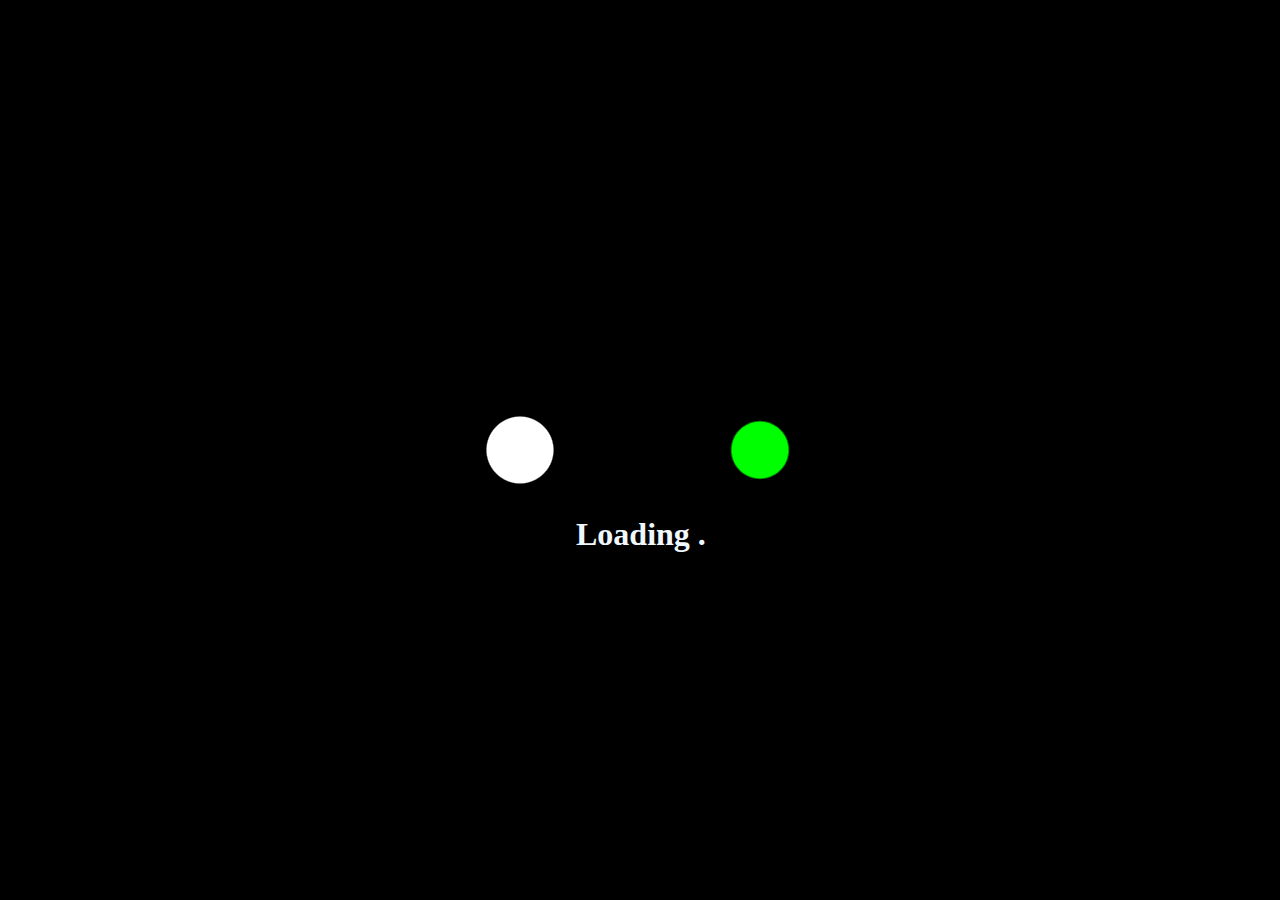
<file: portofolio-website-master/index.html>
<!DOCTYPE HTML>
<html>
    <!--Author: muhammmad alfianor
        Github: github.com/krishna-adk
        Facebook: facebook.com/forkhaki
    -->
    <head>
        <title>Welcome To muhammad alfianor Site</title>
        <meta name="viewport" content="width=device-width, initial-scale=1">
        <link rel="shortcut icon" href="images/Iconslogo/rsz_logo_1-150x150.png" />
        
        <style>
            html,body{
                background:#000;
                margin:0;
            }
            .centered{
                width:400px;
                height:400px;
                position:absolute;
                top:50%;
                left:50%;
                transform:translate(-50%,-50%);
                background:#000;
                filter: blur(10px) contrast(20);
            }
            .circle-1,.circle-2{
                width:70px;
                height:70px;
                position:absolute;
                background:#fff;
                border-radius:50%;
                top:50%;left:50%;
                transform:translate(-50%,-50%);
            }
            
            /*
            The below code will animate the circle balls using css animation
            */
            .circle-1{
                left:20%;
                animation:osc-l 1.5s ease-in infinite;
                background-color: #fff;
            }
            .circle-2{
                left:80%;
                animation:osc-r 1.5s ease-in infinite;
                background: #2b2;
            }
            @keyframes osc-l{
                0%{left:20%;}
                50%{left:50%;}
                100%{left:20%;}
            }
            @keyframes osc-r{
                0%{left:80%;}
                50%{left:50%;}
                100%{left:80%;}
            }
            
            .text h1{
                color: aliceblue;
                top: 55%;
                position: absolute;
                left: 45%;
                font-weight: bold;
            }
            .text h1:after{
                content: ".";
                position: absolute;
                animation: caret infinite;
                animation-duration: 1.5s;
                animation-timing-function: steps(20, end);
            }
            
            
            @keyframes caret {
                0%, 100% {
                  opacity: 0;
                }
                50% {
                  opacity: 1;
                }
              }
            
            
        </style>
    </head>
    <body>
        <div class = "centered">
            <div class = "circle-1"></div>
            <div class = "circle-2"></div>
        </div>
        <div class="text"><h1>Loading&nbsp;</h1></div>
        <script>
            //The below script changes the page to home after 2.3s using timeout function.
            setTimeout(function(){
               window.location.href="home.html"; 
            },2300);
        </script>
    </body>
</html>
</file>
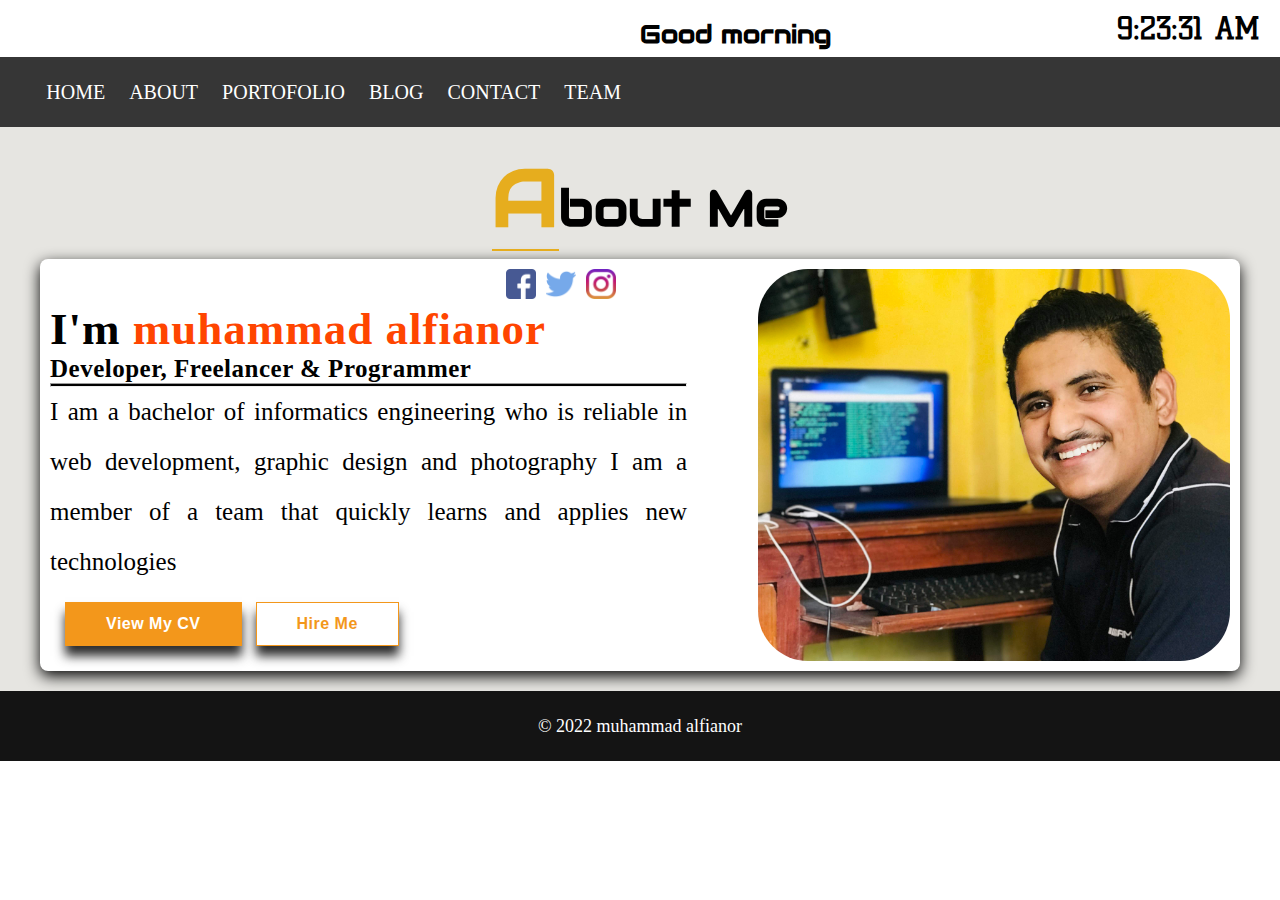
<file: portofolio-website-master/about.html>
<!DOCTYPE html>
<html>
  <head>
    <title>alfianor - Tech Lover, App and Application Developer</title>
    <meta charset="utf-8" />
    <meta lang="en" />
    <meta name="author" content="muhammad alfianor" />
    <meta name="viewport" content="width=device-width, initial-scale=1" />
    <link rel="shortcut icon" href="images/Iconslogo/rsz_logo_1-150x150.png" />
    <!--The below code is for importing google web fonts in html-->
    <link
      href="https://fonts.googleapis.com/css?family=Audiowide|Baloo+Tamma|Kelly+Slab|Neucha|Righteous&display=swap"
      rel="stylesheet"
    />
    <link href="css/style.css" type="text/css" rel="stylesheet" />
    <link rel="stylesheet" href="css/workslider.css" type="text/css" />
    <script src="js/formValidate.js" type="text/javascript"></script>
    <script src="js/main.js" type="text/javascript"></script>
  </head>
  <style>
    /*Internal CSS*/
    #time {
      float: right;
      font-size: 30px;
      margin: 10px;
      font-family: "kelly slab";
      margin-right: 20px;
      font-weight: bold;
    }
    @media only screen and (max-width: 800px) {
      #greet {
        visibility: hidden;
      }
      #time {
        margin: auto;
        font-family: "kelly slab";
      }
    }
    #greet {
      font-size: 25px;
      font-family: audiowide;
      position: absolute;
      left: 50%;
      top: 2%;
      font-weight: bold;
    }
  </style>
  <body>
 <!--Header Section-->
    <div class="header">
      <!--Inline css in below line-->
      <span
        style="font-size: 40px; cursor: pointer; margin-left: 10px"
        onclick="openNav()"
        id="open"
        >&#9776;>
      </span>
      <span class="greeting" id="greet"></span>
      <span id="time"></span>
    </div>

    <!--Navigation Section-->
    <div id="myNav" class="navbar">
      <a
        href="javascript:void(0)"
        class="closebtn"
        onclick="closeNav()"
        id="close"
        >&times;</a
      >
      <div class="navbar-content">
          <a href="home.html">Home</a>             
            <a href="about.html">About</a>
            <a href="resume.html">Portofolio</a>
            <a href="blog.html">Blog</a>
            <a href="contact.html">Contact</a>
            <a href="team.html">Team</a>
      </div>
    </div>

    <!--Banner Section-->
    
    <!--About Section-->
    <div class="about-area" id="about">
      <div class="text-part-abt">
        <h1 style="text-align: center; padding-bottom: 10px">
          <span
            style="
              font-size: 80px;
              text-decoration: none;
              border-bottom: 2px solid rgb(230, 173, 30);
              color: rgb(230, 173, 30);
            "
            >A</span
          >bout Me
        </h1>
        <div class="about">
          <div class="abt-content">
            <div class="rem-part">
              <div class="social-media">
                <div class="icons">
                  <a
                    href="https://www.facebook.com/forkhaki"
                    target="
                            "
                    ><img src="images/Iconslogo/facebook.png"
                  /></a>
                  <a href="https://twitter.com/forkhakitech" target="_blank"
                    ><img src="images/Iconslogo/twitter.png"
                  /></a>
                  <a
                    href="https://www.instagram.com/krrishna_adhikaree/"
                    target="_blank"
                    ><img src="images/Iconslogo/instagram.png"
                  /></a>
                </div>
              </div>
              <div class="left-part">
                <span class="h2"
                  >I'm
                  <span style="color: orangered">muhammad alfianor</span></span
                ><br />
                <span class="h3">Developer, Freelancer & Programmer</span>
                <hr />
                <p style="font-size: 25px">
                 I am a bachelor of informatics engineering who is reliable in web development, graphic design and photography I am a member of a team that quickly learns and applies new technologies
                </p>
              </div>
              <div class="abt-btn">
                <button
                  type="button"
                  onclick="window.location.href='resume.html';"
                  class="button1"
                >
                  View My CV
                </button>
                <button
                  type="button"
                  onclick="window.location.href='#contact';"
                  class="button2"
                >
                  Hire Me
                </button>
              </div>
            </div>
            <div class="img-part">
              <div class="img"></div>
            </div>
          </div>
        </div>
      </div>
    </div>
    <!--This is for playing alert sound-->
    <audio id="alert" src="sound/alerts.mp3" preload="auto"></audio>
    <audio id="success" src="sound/success.mp3" preload="auto"></audio>

    <div class="cta hide" id="goup">
      <a href="#home"><img src="images/Iconslogo/arrup.png" /></a>
    </div>

    <!--Copyright Information-->
    <div class="copyright">
      <p>
        &copy; 2022
        <a href="https://adhikarikrishna1.com.np">muhammad alfianor</a>
      </p>
    </div>
    <script>
      //handles goup button
      myID = document.getElementById("goup");

      var myScrollFunc = function () {
        var y = window.scrollY;
        if (y >= 800) {
          myID.className = "cta show";
        } else {
          myID.className = "cta hide";
        }
      };
      window.addEventListener("scroll", myScrollFunc);

      //The below line dynamically change the name in banner area.
      document.getElementById("iden-name").innerHTML = "muhammad alfianor";

      /*
                The below code is used to slide/change image infinitely using for loop.
                A single image will be available only for 2.5s and after that it automatically changes another image
            */
      var slideIndex = 0;
      showSlides();
      function showSlides() {
        var i;
        var slides = document.getElementsByClassName("imgrel");
        var dots = document.getElementsByClassName("dot");
        for (i = 0; i < slides.length; i++) {
          slides[i].style.display = "none";
        }
        slideIndex++;
        if (slideIndex > slides.length) {
          slideIndex = 1;
        }
        for (i = 0; i < dots.length; i++) {
          dots[i].className = dots[i].className.replace(" active", "");
        }
        slides[slideIndex - 1].style.display = "block";
        dots[slideIndex - 1].className += " active";
        setTimeout(showSlides, 2500);
      }

      //The below is used to make navigation bar sticky
      //when we scroll up the navigation bar will stick on top of page
      window.onscroll = function () {
        stickFunction();
      };
      var navbar = document.getElementById("myNav");
      var sticky = navbar.offsetTop;

      function stickFunction() {
        if (window.pageYOffset >= sticky) {
          navbar.classList.add("sticky");
        } else {
          navbar.classList.remove("sticky");
        }
      }
    </script>
  </body>
</html>


</body>
</html>
</file>
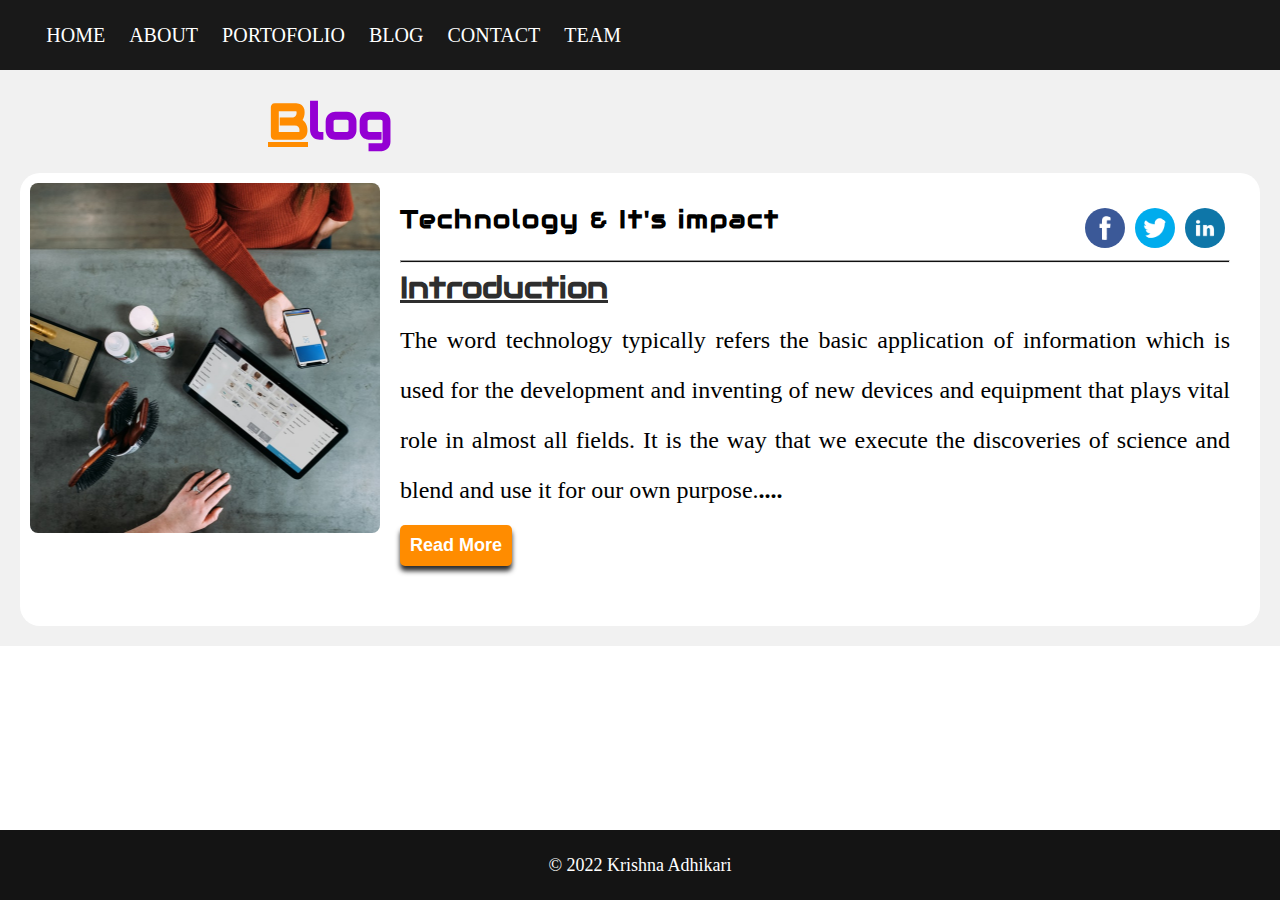
<file: portofolio-website-master/blog.html>
<!DOCTYPE html>
<html>
    <head>
      <meta charset="utf-8">
      <meta lang="en">
       <meta name="viewport" content="width=device-width, initial-scale=1">
       <link rel="shortcut icon" href="images/Iconslogo/rsz_logo_1-150x150.png" />
        <link href="css/blog.css" type="text/css" rel="stylesheet">
        <link href="css/style.css" rel="stylesheet" type="text/css">
        <link href="https://fonts.googleapis.com/css?family=Audiowide|Baloo+Tamma|Kelly+Slab|Neucha|Righteous&display=swap" rel="stylesheet">
    <style>
        .toggle{
            height: 0px;
            background-color: #2e2e2e;
        }
        #open{
            color: aliceblue;
        }
        @media only screen and (max-width: 800px){
            .toggle{
                height: 50px;
            }
            
        }
    </style>
    </head>
    <body>
        <div class="toggle">
            <span style="font-size:40px;cursor:pointer;margin-left: 10px;" onclick="openNav()" id="open">&#9776; </span>
        </div>
       <div id="myNav" class="navbar" style="background-color: rgba(0,0,0,0.9);">
          <a href="javascript:void(0)" class="closebtn" onclick="closeNav()" id="close">&times;</a>
          <div class="navbar-content">
            <a href="home.html">Home</a>             
            <a href="about.html">About</a>
            <a href="resume.html">Portofolio</a>
            <a href="blog.html">Blog</a>
            <a href="contact.html">Contact</a>
            <a href="team.html">Team</a>
          </div>
        </div>
        <div class="blog">
           <h1 style="color:darkviolet; position: relative; left: 20%;"><span style="color: darkorange; text-decoration: underline">B</span>log</h1>
            <div class="blog-main">
            <div class="main-part" id="main">
               <div class="cont-img" id="coimg">
               </div>
               <div class="cont-text">
                 <div  class="blog-header">
                 <span class="social-icons">
                     
                      <a href="https://www.facebook.com/sharer/sharer.php?u=blog.html" target="_blank"><img src="images/Iconslogo/facebook-32.png" class="fa-facebook"></a>
                      
                      <a href="https://twitter.com/share?url=https://adhikarikrishna1.com.np&amp;text=Krishna%20Adhikari&amp;hashtags=Krishna Adhikari" target="_blank"><img src="images/Iconslogo/twitter-32.png" class="fa-twitter"></a>
                      
                      <a href="https://www.linkedin.com/shareArticle?mini=true&url=https://adhikarikrishna1.com.np" target="_blank"><img src="images/Iconslogo/linkedin-32.png" class="fa-linkedin"></a>
                      
                  </span>
                  Technology & It's impact
                  <hr style="clear: both; height: 3px; background-color: #101010">
                 </div>
                   <p><b><span class="h2">Introduction</span></b><br>The word technology typically refers the basic application of information which is used for the development and inventing of new devices and equipment that plays vital role in almost all fields. It is the way that we execute the discoveries of science and blend and use it for our own purpose.<span id="dots" style="font-weight: bold;">....</span><span id="more">Today, it a common term that denotes various tools, machines and equipment. These all tools are invented by human to make tasks faster, easier, comfortable and more convenient. Even though technology has gone a very long way in making life more convenient for every one of us, technology has also brought along a variety of negative effects that we cannot overlook.
                       <br><b><span class="h2">Advantages of Technology</span></b><br>
                   If we say how old is technology, then we can get variety of answers. But I want to say technology is as old a life itself. We have always had different forms of technology so it is very much difficult for us to point out the concurrent and the exact invention of technology at every point of our civilization. All the daily requirements and tools that we use including mobile phones, internet, gas stove, air conditions, bikes, vehicles, refrigerators, heater etc all are the inventions of technology. Technology helps us in almost all of the fields including education, agriculture, research and so on. For example, today we are able to chat with each other in real time only with the help of technology. We can have video conferencing, real time chatting, audio transfer. We can hear that somewhere due to technology people are using holographic technique to make a virtual reality which looks real and accurate.
                       <br><b><span class="h2">Addiction of technology</span></b><br>
                   Due to advancement and rapid growth of technology it is fine to improve our life and the process of living. However, there is too rapid increase in the addiction level of technology and this addiction can be very dangerous and disastrous. Recently, due to the addiction of popular video game PUBG we have heard many incidents. A friend killed another due to just not giving something inside game, a child killed his parents in India because his parents restrict him from playing such game. Many such incidents were happened due to the addiction in technology. Another very good example is our cell phones, no matter where you go, you will find people busy and focused on their phone than the real world. Today, every one in this society uses vehicles to travel to very short distance which lacks physical exercise. This causes many chronic diseases including diabetes, High blood pressure etc.
                       <br><b><span class="h2">Disadvantages of technology</span></b><br>
                   Although we are getting a lot of benefits from technology, we too face many problems through it. The first and the worst condition that is faced by using technology is pollution. Due to drastic increase in pollution of our environment, we are facing new diseases, global warming and depletion of various resources. Valuable resources are in the phase of extinct. We are getting too high temperature in summer and too low in winter due to global warming caused by technology.  Because of excessive of entertainment provided by technology in our daily lives, people don’t go outside and enjoy the nature.<br>
                   The technology has both positive and negative impact on daily lifestyle. However, we need to manage the both as two sides of same coin. It is usually hard for a lot of people to find correct balance between the real world and the virtual which is created by technology. There are some people who become so addicted to technology and the way of life that technology brought that people have totally forgotten how life is with nature. Also, there are some who have refused to accept technology and are stuck with old ways which makes them to live a life that is not up to standard. It is better to find the right balance between technology and life. Doing this will go a very long way in living a life that is both easy (using technology) and healthy (through nature).
                       <br><b><span class="h2">Conclusion</span></b><br>
                   We can tell technology to be very addictive as a result of its convenience and the easy comfort sources with much better entertainment that it offers. It is however important that a person try to find a balance between nature and technology and not get too much of technology. If one can be able to do this, it is sure that one’s life will be changed for a better and one would be able to live a happy and free of stress-free life.
                   </span></p>
                   <button onclick="myFunction()" id="myBtn" class="btn-more">Read more</button>
               </div>
            </div>
        </div>
        </div>
        
        <!--Copyright Information-->
        <div class="copyright">
            <p>&copy; 2022 <a href="https://adhikarikrishna1.com.np">Krishna Adhikari</a></p>
        </div>
        <script>
            function myFunction() {
                var dots = document.getElementById("dots");
                var moreText = document.getElementById("more");
                var btnText = document.getElementById("myBtn");
                var main = document.getElementById("main");
                var coimg = document.getElementById("coimg");
              if (dots.style.display === "none") {
                  dots.style.display = "inline";
                  btnText.innerHTML = "Read more";
                  moreText.style.display = "none";
                  main.style.display = "flex";
                  coimg.style.width = "350px";
                  
                  
              } else {
                  dots.style.display = "none";
                  btnText.innerHTML = "Read less";
                  moreText.style.display = "inline";
                  main.style.display = "block";
                  coimg.style.width = "100%";
                  coimg.style.transition = "all 1s";
                }
        }
        </script>
        <script src="js/main.js" type="text/javascript"></script>
    </body>
</html>
</file>
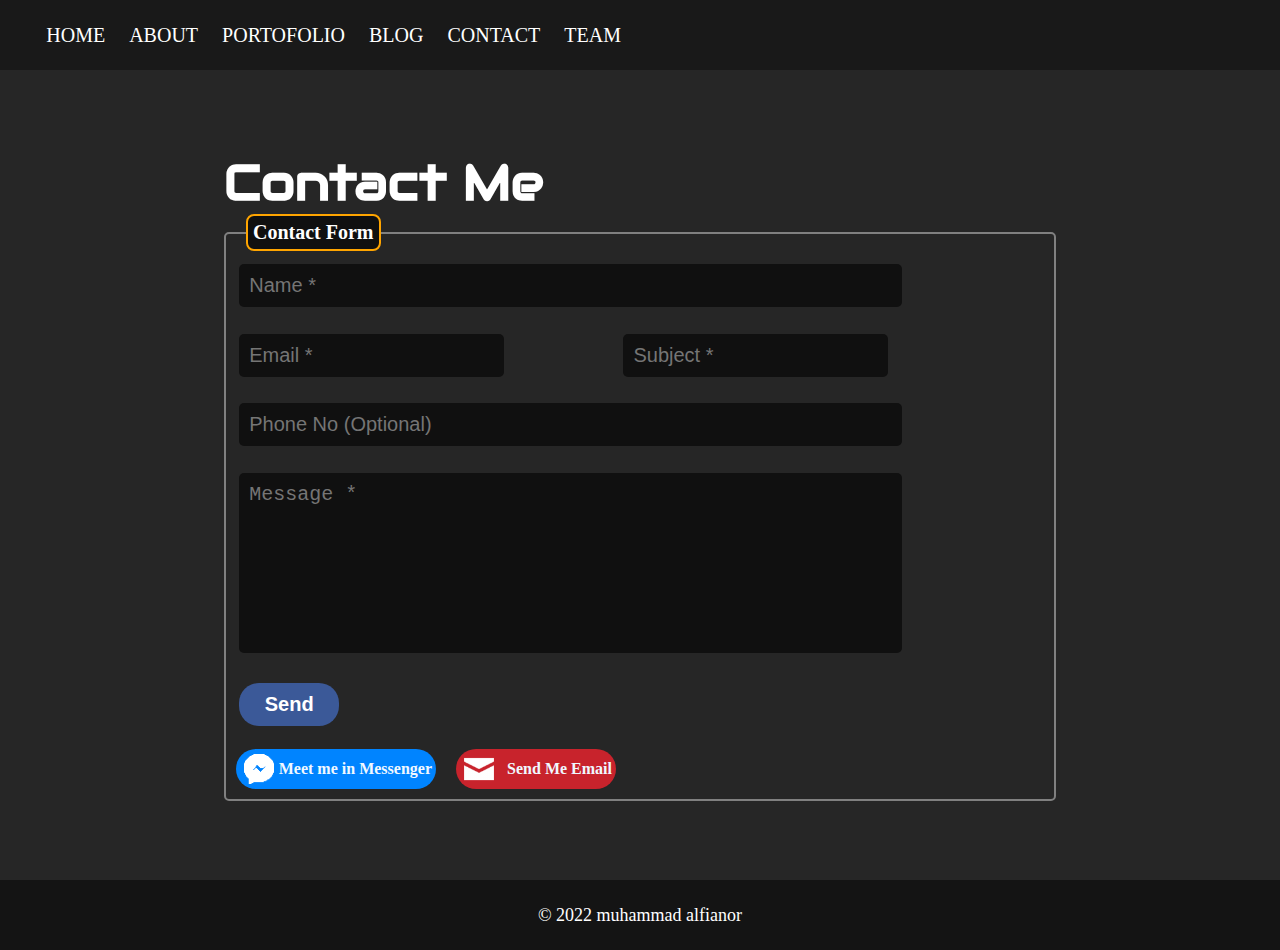
<file: portofolio-website-master/contact.html>
<!DOCTYPE html>
<html>
    <head>
        <title>Contact Me</title>
        <meta charset="utf-8">
        <meta lang="en">
        <meta name="viewport" content="width=device-width, initial-scale=1">
       <link rel="shortcut icon" href="images/Iconslogo/rsz_logo_1-150x150.png" />
        <link href="css/contact.css" rel="stylesheet" type="text/css">
        <link href="css/style.css" type="text/css" rel="stylesheet">
        <link href="https://fonts.googleapis.com/css?family=Audiowide|Baloo+Tamma|Kelly+Slab|Neucha|Righteous&display=swap" rel="stylesheet">
        <style>
        .toggle{
            height: 0px;
            background-color: #2e2e2e;
        }
        #open{
            color: aliceblue;
        }
        @media only screen and (max-width: 800px){
            .toggle{
                height: 50px;
            }
            
        }
    </style>
    </head>
    <body>
        <div class="toggle">
            <span style="font-size:40px;cursor:pointer;margin-left: 10px;" onclick="openNav()" id="open">&#9776; </span>
        </div>
       <div id="myNav" class="navbar" style="background-color: rgba(0,0,0,0.9);">
          <a href="javascript:void(0)" class="closebtn" onclick="closeNav()" id="close">&times;</a>
          <div class="navbar-content">
              <a href="home.html">Home</a>             
            <a href="about.html">About</a>
            <a href="resume.html">Portofolio</a>
            <a href="blog.html">Blog</a>
            <a href="contact.html">Contact</a>
            <a href="team.html">Team</a> </div>
        </div>
        
        <div class="contact-area" id="contact">
            <div class="text-part">
                <h1>Contact Me</h1>
                <fieldset>
                    <legend>Contact Form</legend>
                    <div class="cont-form">
                    <form onsubmit="return validateForm()">
                    <input type="text" id="name" placeholder="Name *"><br>
                    <input type="text" id="email" placeholder="Email *">
                    <input type="text" id="subject" placeholder="Subject *"><br>
                    <input type="text" placeholder="Phone No (Optional)" id="phone"><br>
                    <textarea id="message" placeholder="Message *"></textarea><br>
                    <button type="submit" id="btn-submit">Send</button>
                    <div class="soci-contact">
                       <a href="https://m.me/forkhaki" target="_blank">
                        <div class="messenger">
                            <img src="images/Iconslogo/messengerf.png">
                            <div class="text">Meet me in Messenger</div>
                        </div>
                        </a>
                        <a href="mailto:forkhakitech@gmail.com?subject=Site_Message&body=Hi" target="_blank">
                        <div class="email">
                             <img src="images/Iconslogo/envelope.png">
                            <div class="text">Send Me Email</div>
                        </div>
                        </a>
                    </div>
                    </form>
                </div>
                </fieldset>
            </div>
        </div>
        <!--This is for playing alert sound-->
        <audio id="alert" src="sound/alerts.mp3" preload="auto"></audio>
        <audio id="success" src="sound/success.mp3" preload="auto"></audio>

        <!--Copyright Information-->
        <div class="copyright">
            <p>&copy; 2022 <a href="https://adhikarikrishna1.com.np">muhammad alfianor</a></p>
        </div>
        <script src="js/main.js" type="text/javascript"></script>
        <script src="js/formValidate.js" type="text/javascript"></script>
    </body>
</html>
</file>
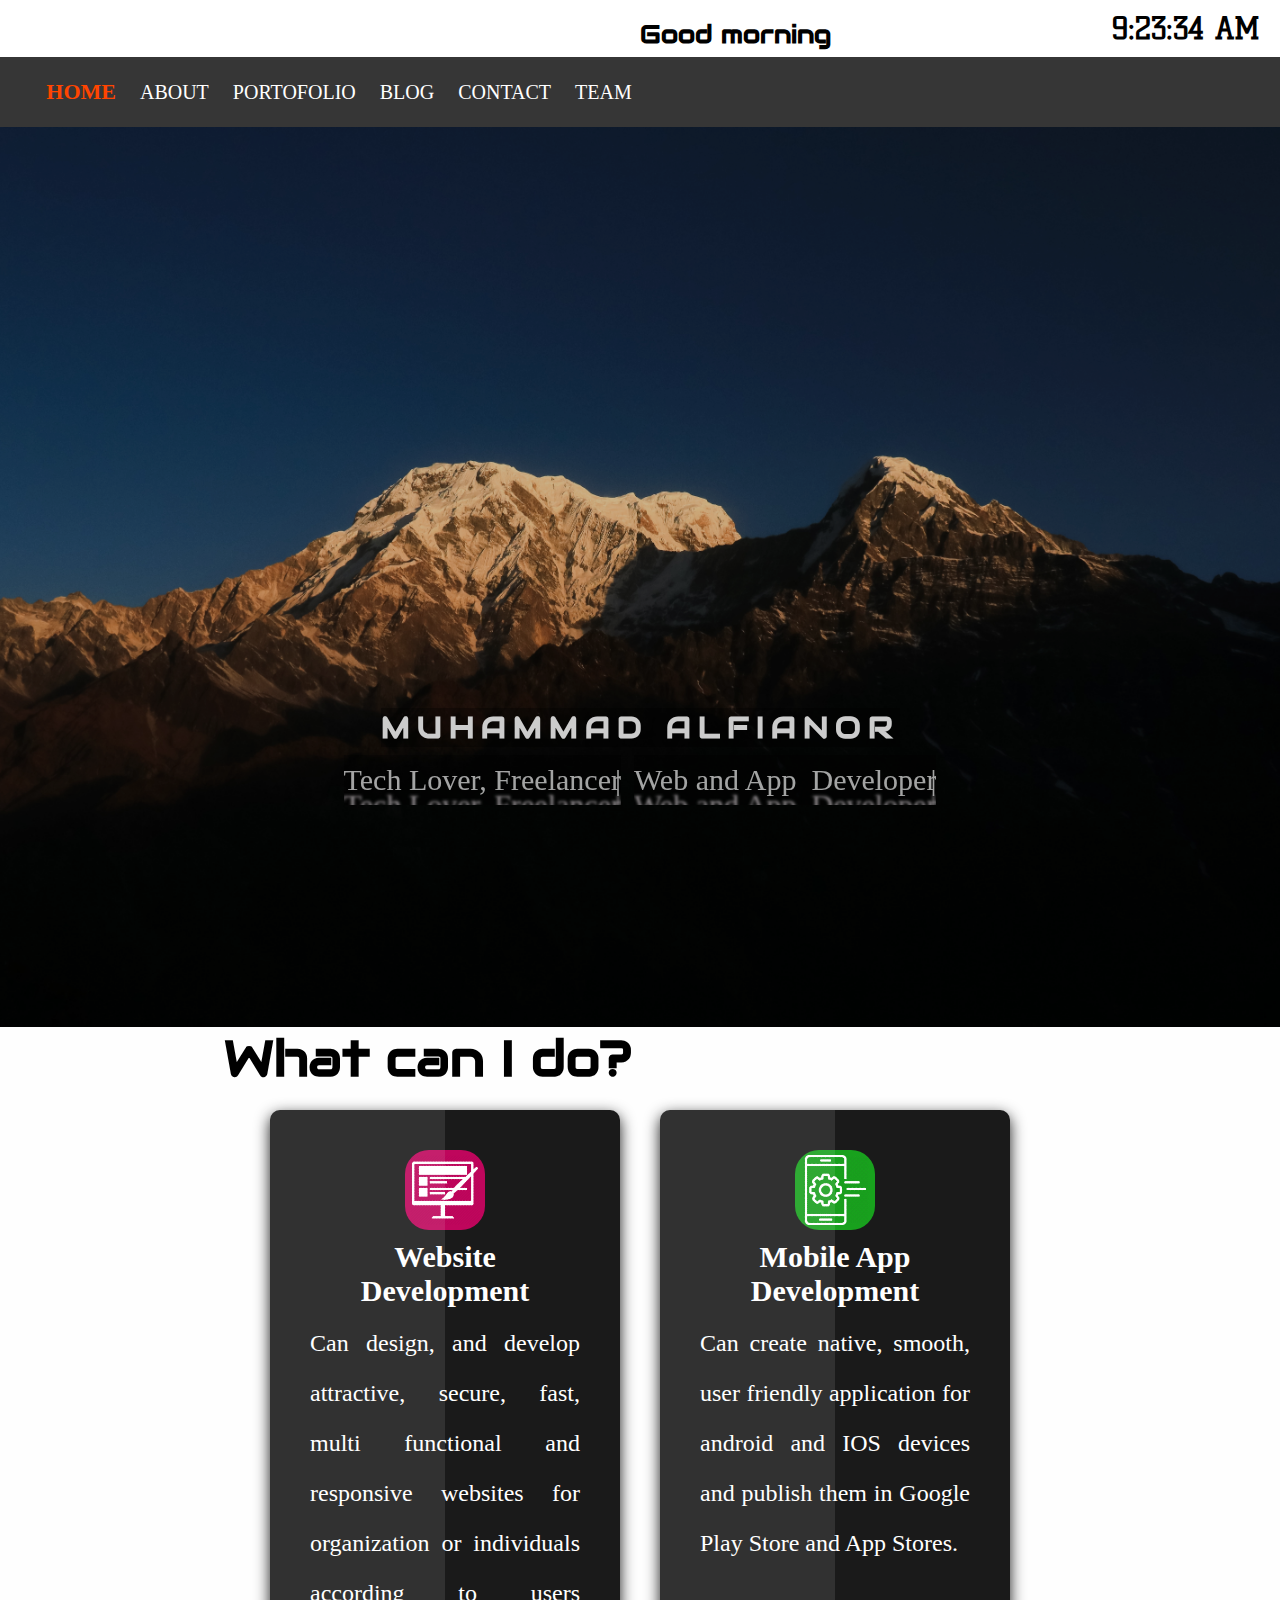
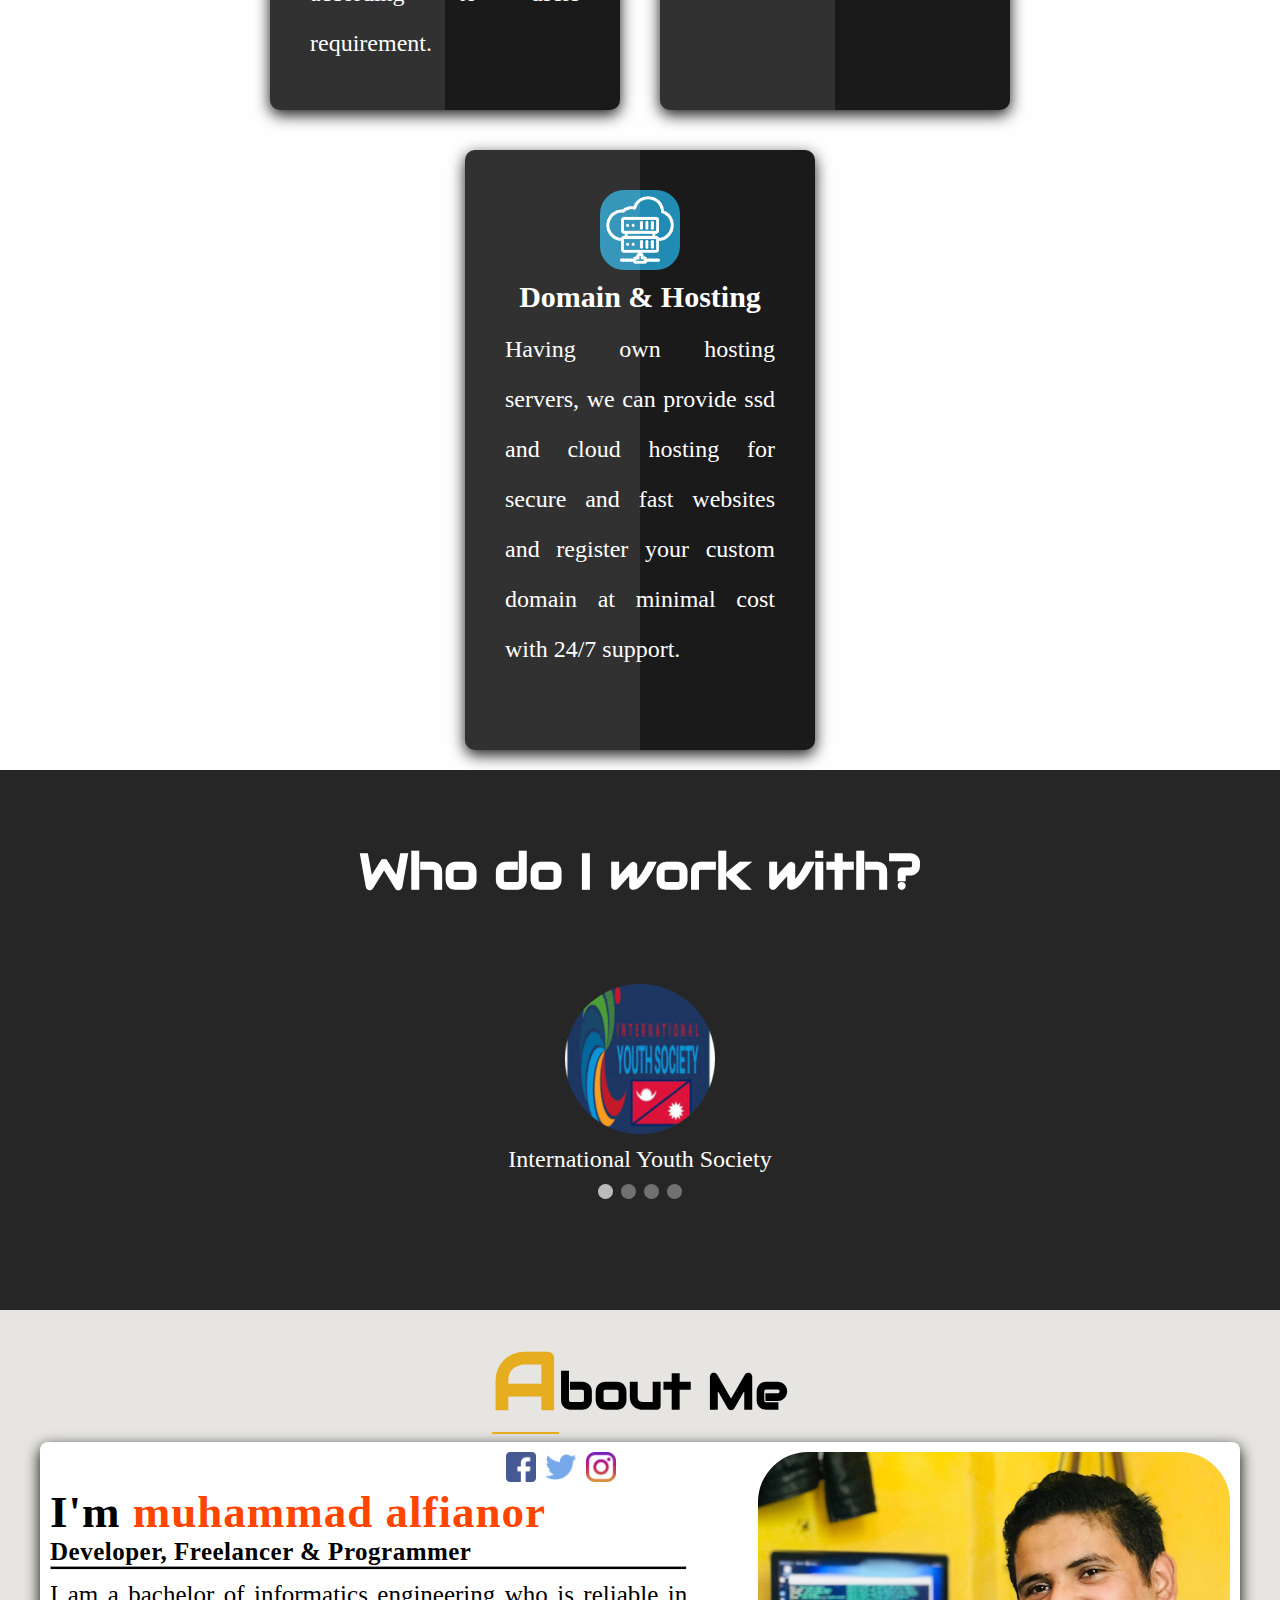
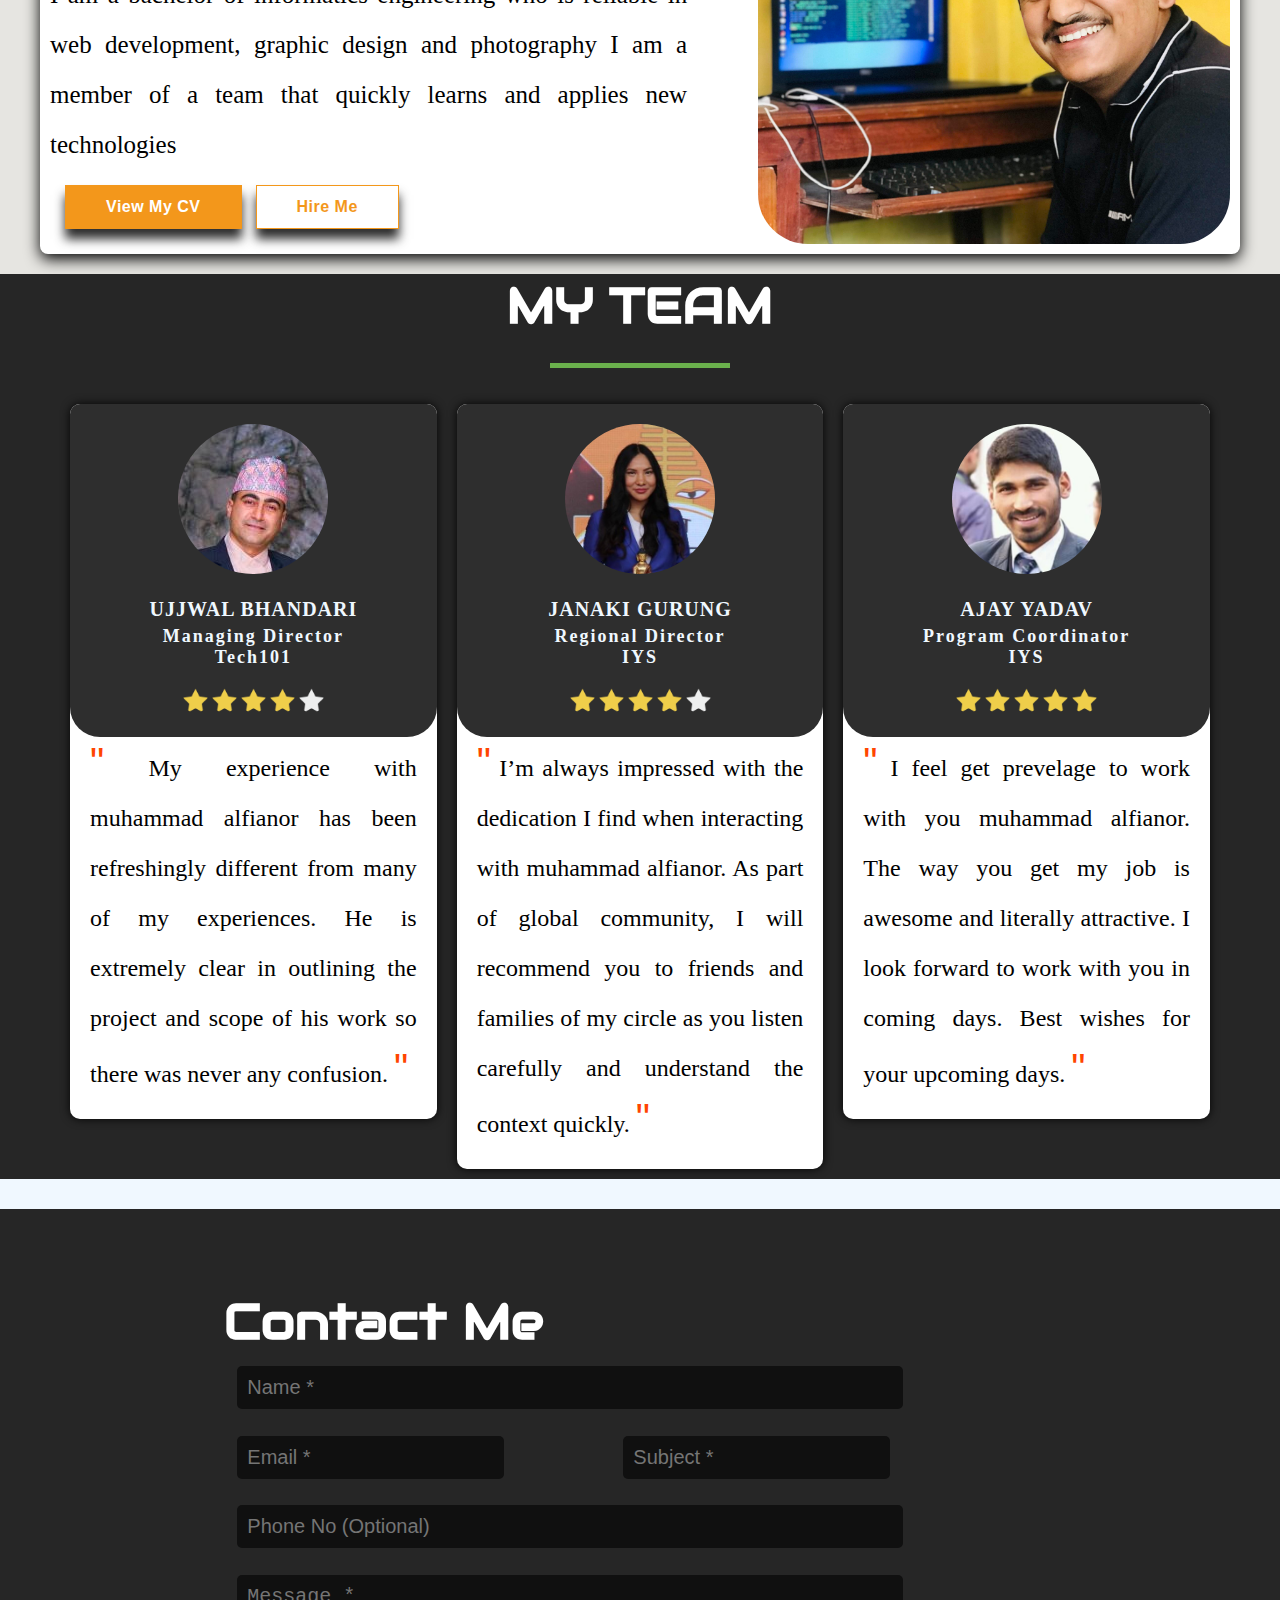
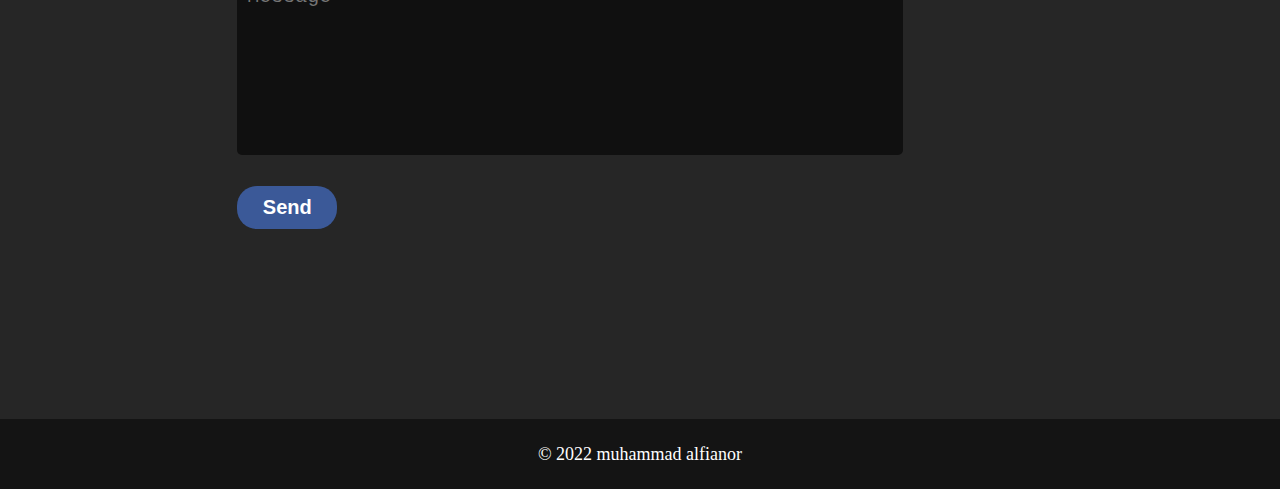
<file: portofolio-website-master/home.html>
<!DOCTYPE html>
<html>
  <head>
    <title>alfianor - Tech Lover, App and Application Developer</title>
    <meta charset="utf-8" />
    <meta lang="en" />
    <meta name="author" content="muhammad alfianor" />
    <meta name="viewport" content="width=device-width, initial-scale=1" />
    <link rel="shortcut icon" href="images/Iconslogo/rsz_logo_1-150x150.png" />
    <!--The below code is for importing google web fonts in html-->
    <link
      href="https://fonts.googleapis.com/css?family=Audiowide|Baloo+Tamma|Kelly+Slab|Neucha|Righteous&display=swap"
      rel="stylesheet"
    />
    <link href="css/style.css" type="text/css" rel="stylesheet" />
    <link rel="stylesheet" href="css/workslider.css" type="text/css" />
    <script src="js/formValidate.js" type="text/javascript"></script>
    <script src="js/main.js" type="text/javascript"></script>
  </head>
  <style>
    /*Internal CSS*/
    #time {
      float: right;
      font-size: 30px;
      margin: 10px;
      font-family: "kelly slab";
      margin-right: 20px;
      font-weight: bold;
    }
    @media only screen and (max-width: 800px) {
      #greet {
        visibility: hidden;
      }
      #time {
        margin: auto;
        font-family: "kelly slab";
      }
    }
    #greet {
      font-size: 25px;
      font-family: audiowide;
      position: absolute;
      left: 50%;
      top: 2%;
      font-weight: bold;
    }
  </style>
  <body>
    <!--Header Section-->
    <div class="header">
      <!--Inline css in below line-->
      <span
        style="font-size: 40px; cursor: pointer; margin-left: 10px"
        onclick="openNav()"
        id="open"
        >&#9776;
      </span>
      <span class="greeting" id="greet"></span>
      <span id="time"></span>
    </div>

    <!--Navigation Section-->
    <div id="myNav" class="navbar">
      <a
        href="javascript:void(0)"
        class="closebtn"
        onclick="closeNav()"
        id="close"
        >&times;</a
      >
      <div class="navbar-content">
        <a href="#home" id="active">Home</a>
        <a href="about.html">About</a>
        <a href="resume.html">Portofolio</a>
        <a href="blog.html">Blog</a>
        <a href="contact.html">Contact</a>
        <a href="team.html">Team</a>
      </div>
    </div>

    <!--Banner Section-->
    <div class="banner-area" id="home">
      <div class="title-name">
        <p class="name">
          <span id="iden-name"></span><br />
          <span class="subtitle1" id="subtitle1">Tech Lover, Freelancer</span>
          <span class="subtitle2" id="subtitle2"
            >Web and App &nbsp;Developer</span
          >
        </p>
      </div>
    </div>

    <!--Services Section-->
    <div class="service-area" id="services">
      <div class="text-part">
        <h1>What can I do?</h1>
        <div class="container">
          <div class="box">
            <div class="icon"></div>
            <div class="content">
              <h3>Website Development</h3>
              <p>
                Can design, and develop attractive, secure, fast, multi
                functional and responsive websites for organization or
                individuals according to users requirement.
              </p>
            </div>
          </div>
          <div class="box">
            <div class="icon"></div>
            <div class="content">
              <h3>Mobile App Development</h3>
              <p>
                Can create native, smooth, user friendly application for android
                and IOS devices and publish them in Google Play Store and App
                Stores.
              </p>
            </div>
          </div>
          <div class="box">
            <div class="icon"></div>
            <div class="content">
              <h3>Domain & Hosting</h3>
              <p>
                Having own hosting servers, we can provide ssd and cloud hosting
                for secure and fast websites and register your custom domain at
                minimal cost with 24/7 support.
              </p>
            </div>
          </div>
        </div>
      </div>
    </div>

    <!--Who do I work with, Section-->
    <div class="corpwork-area" id="corpwork">
      <div class="text-part">
        <!--Aligning header to center using inline css-->
        <h1 style="text-align: center">Who do I work with?</h1>
        <center>
          <div class="imgrel fade">
            <img src="images/Iconslogo/circle-cropped-1-150x150.png" />
            <p>International Youth Society</p>
          </div>

          <div class="imgrel fade">
            <img src="images/Iconslogo/wya.png" />
            <p>World Youth Alliance, Nepal</p>
          </div>

          <div class="imgrel fade">
            <img src="images/Iconslogo/circle-cropped-150x150.png" />
            <p>AgriTech Nepal</p>
          </div>

          <div class="imgrel fade">
            <img src="images/Iconslogo/rsz_logo_1-150x150.png" />
            <p>ForkhakiTech</p>
          </div>
        </center>

        <div style="text-align: center">
          <span class="dot" onclick="currentSlide(1)"></span>
          <span class="dot" onclick="currentSlide(2)"></span>
          <span class="dot" onclick="currentSlide(3)"></span>
          <span class="dot" onclick="currentSlide(4)"></span>
        </div>
      </div>
    </div>

    <!--About Section-->
    <div class="about-area" id="about">
      <div class="text-part-abt">
        <h1 style="text-align: center; padding-bottom: 10px">
          <span
            style="
              font-size: 80px;
              text-decoration: none;
              border-bottom: 2px solid rgb(230, 173, 30);
              color: rgb(230, 173, 30);
            "
            >A</span
          >bout Me
        </h1>
        <div class="about">
          <div class="abt-content">
            <div class="rem-part">
              <div class="social-media">
                <div class="icons">
                  <a
                    href="https://www.facebook.com/forkhaki"
                    target="
                            "
                    ><img src="images/Iconslogo/facebook.png"
                  /></a>
                  <a href="https://twitter.com/forkhakitech" target="_blank"
                    ><img src="images/Iconslogo/twitter.png"
                  /></a>
                  <a
                    href="https://www.instagram.com/krrishna_adhikaree/"
                    target="_blank"
                    ><img src="images/Iconslogo/instagram.png"
                  /></a>
                </div>
              </div>
              <div class="left-part">
                <span class="h2"
                  >I'm
                  <span style="color: orangered">muhammad alfianor</span></span
                ><br />
                <span class="h3">Developer, Freelancer & Programmer</span>
                <hr />
                <p style="font-size: 25px">
                 I am a bachelor of informatics engineering who is reliable in web development, graphic design and photography I am a member of a team that quickly learns and applies new technologies
                </p>
              </div>
              <div class="abt-btn">
                <button
                  type="button"
                  onclick="window.location.href='resume.html';"
                  class="button1"
                >
                  View My CV
                </button>
                <button
                  type="button"
                  onclick="window.location.href='#contact';"
                  class="button2"
                >
                  Hire Me
                </button>
              </div>
            </div>
            <div class="img-part">
              <div class="img"></div>
            </div>
          </div>
        </div>
      </div>
    </div>

    <!--Testimonial Section-->
    <div class="testimonial-area" id="testimonial">
      <div class="testimonials">
        <div class="inner">
          <h1>MY TEAM</h1>
          <div class="border"></div>
          <div class="row">
            <div class="col">
              <div class="testimonial">
                <div class="head-testi">
                  <img src="images/ujbh.jpg" alt="Md Tech101" />
                  <div class="name-testi">Ujjwal Bhandari</div>
                  <div class="subname-testi">
                    Managing Director <br />Tech101
                  </div>
                  <div class="stars">
                    <img src="images/Iconslogo/star_gold.png" />
                    <img src="images/Iconslogo/star_gold.png" />
                    <img src="images/Iconslogo/star_gold.png" />
                    <img src="images/Iconslogo/star_gold.png" />
                    <img src="images/Iconslogo/star_gray.png" />
                  </div>
                </div>
                <div class="testi-content">
                  <p>
                    My experience with muhammad alfianor has been refreshingly
                    different from many of my experiences. He is extremely clear
                    in outlining the project and scope of his work so there was
                    never any confusion.
                  </p>
                </div>
              </div>
            </div>
            <div class="col">
              <div class="testimonial">
                <div class="head-testi">
                  <img src="images/jankimam.jpg" alt="Janaki Gurung" />
                  <div class="name-testi">Janaki Gurung</div>
                  <div class="subname-testi">Regional Director<br />IYS</div>
                  <div class="stars">
                    <img src="images/Iconslogo/star_gold.png" />
                    <img src="images/Iconslogo/star_gold.png" />
                    <img src="images/Iconslogo/star_gold.png" />
                    <img src="images/Iconslogo/star_gold.png" />
                    <img src="images/Iconslogo/star_gray.png" />
                  </div>
                </div>
                <div class="testi-content">
                  <p>
                    I’m always impressed with the dedication I find when
                    interacting with muhammad alfianor. As part of global community, I
                    will recommend you to friends and families of my circle as
                    you listen carefully and understand the context quickly.
                  </p>
                </div>
              </div>
            </div>

            <div class="col">
              <div class="testimonial">
                <div class="head-testi">
                  <img src="images/ajay.jpg" alt="Ajay" />
                  <div class="name-testi">Ajay Yadav</div>
                  <div class="subname-testi">Program Coordinator<br />IYS</div>
                  <div class="stars">
                    <img src="images/Iconslogo/star_gold.png" />
                    <img src="images/Iconslogo/star_gold.png" />
                    <img src="images/Iconslogo/star_gold.png" />
                    <img src="images/Iconslogo/star_gold.png" />
                    <img src="images/Iconslogo/star_gold.png" />
                  </div>
                </div>
                <div class="testi-content">
                  <p>
                    I feel get prevelage to work with you muhammad alfianor. The way
                    you get my job is awesome and literally attractive. I look
                    forward to work with you in coming days. Best wishes for
                    your upcoming days.
                  </p>
                </div>
              </div>
            </div>
          </div>
        </div>
      </div>
    </div>
    <div class="divider"></div>
    <div class="contact-area" id="contact">
      <div class="text-part">
        <h1>Contact Me</h1>
        <div class="cont-form">
          <form onsubmit="return validateForm()">
            <input type="text" id="name" placeholder="Name *" /><br />
            <input type="text" id="email" placeholder="Email *" />
            <input type="text" id="subject" placeholder="Subject *" /><br />
            <input
              type="text"
              placeholder="Phone No (Optional)"
              id="phone"
            /><br />
            <textarea id="message" placeholder="Message *"></textarea><br />
            <button type="submit" id="btn-submit">Send</button>
          </form>
        </div>
      </div>
    </div>
    <!--This is for playing alert sound-->
    <audio id="alert" src="sound/alerts.mp3" preload="auto"></audio>
    <audio id="success" src="sound/success.mp3" preload="auto"></audio>

    <div class="cta hide" id="goup">
      <a href="#home"><img src="images/Iconslogo/arrup.png" /></a>
    </div>

    <!--Copyright Information-->
    <div class="copyright">
      <p>
        &copy; 2022
        <a href="https://adhikarikrishna1.com.np">muhammad alfianor</a>
      </p>
    </div>
    <script>
      //handles goup button
      myID = document.getElementById("goup");

      var myScrollFunc = function () {
        var y = window.scrollY;
        if (y >= 800) {
          myID.className = "cta show";
        } else {
          myID.className = "cta hide";
        }
      };
      window.addEventListener("scroll", myScrollFunc);

      //The below line dynamically change the name in banner area.
      document.getElementById("iden-name").innerHTML = "muhammad alfianor";

      /*
                The below code is used to slide/change image infinitely using for loop.
                A single image will be available only for 2.5s and after that it automatically changes another image
            */
      var slideIndex = 0;
      showSlides();
      function showSlides() {
        var i;
        var slides = document.getElementsByClassName("imgrel");
        var dots = document.getElementsByClassName("dot");
        for (i = 0; i < slides.length; i++) {
          slides[i].style.display = "none";
        }
        slideIndex++;
        if (slideIndex > slides.length) {
          slideIndex = 1;
        }
        for (i = 0; i < dots.length; i++) {
          dots[i].className = dots[i].className.replace(" active", "");
        }
        slides[slideIndex - 1].style.display = "block";
        dots[slideIndex - 1].className += " active";
        setTimeout(showSlides, 2500);
      }

      //The below is used to make navigation bar sticky
      //when we scroll up the navigation bar will stick on top of page
      window.onscroll = function () {
        stickFunction();
      };
      var navbar = document.getElementById("myNav");
      var sticky = navbar.offsetTop;

      function stickFunction() {
        if (window.pageYOffset >= sticky) {
          navbar.classList.add("sticky");
        } else {
          navbar.classList.remove("sticky");
        }
      }
    </script>
  </body>
</html>
</file>
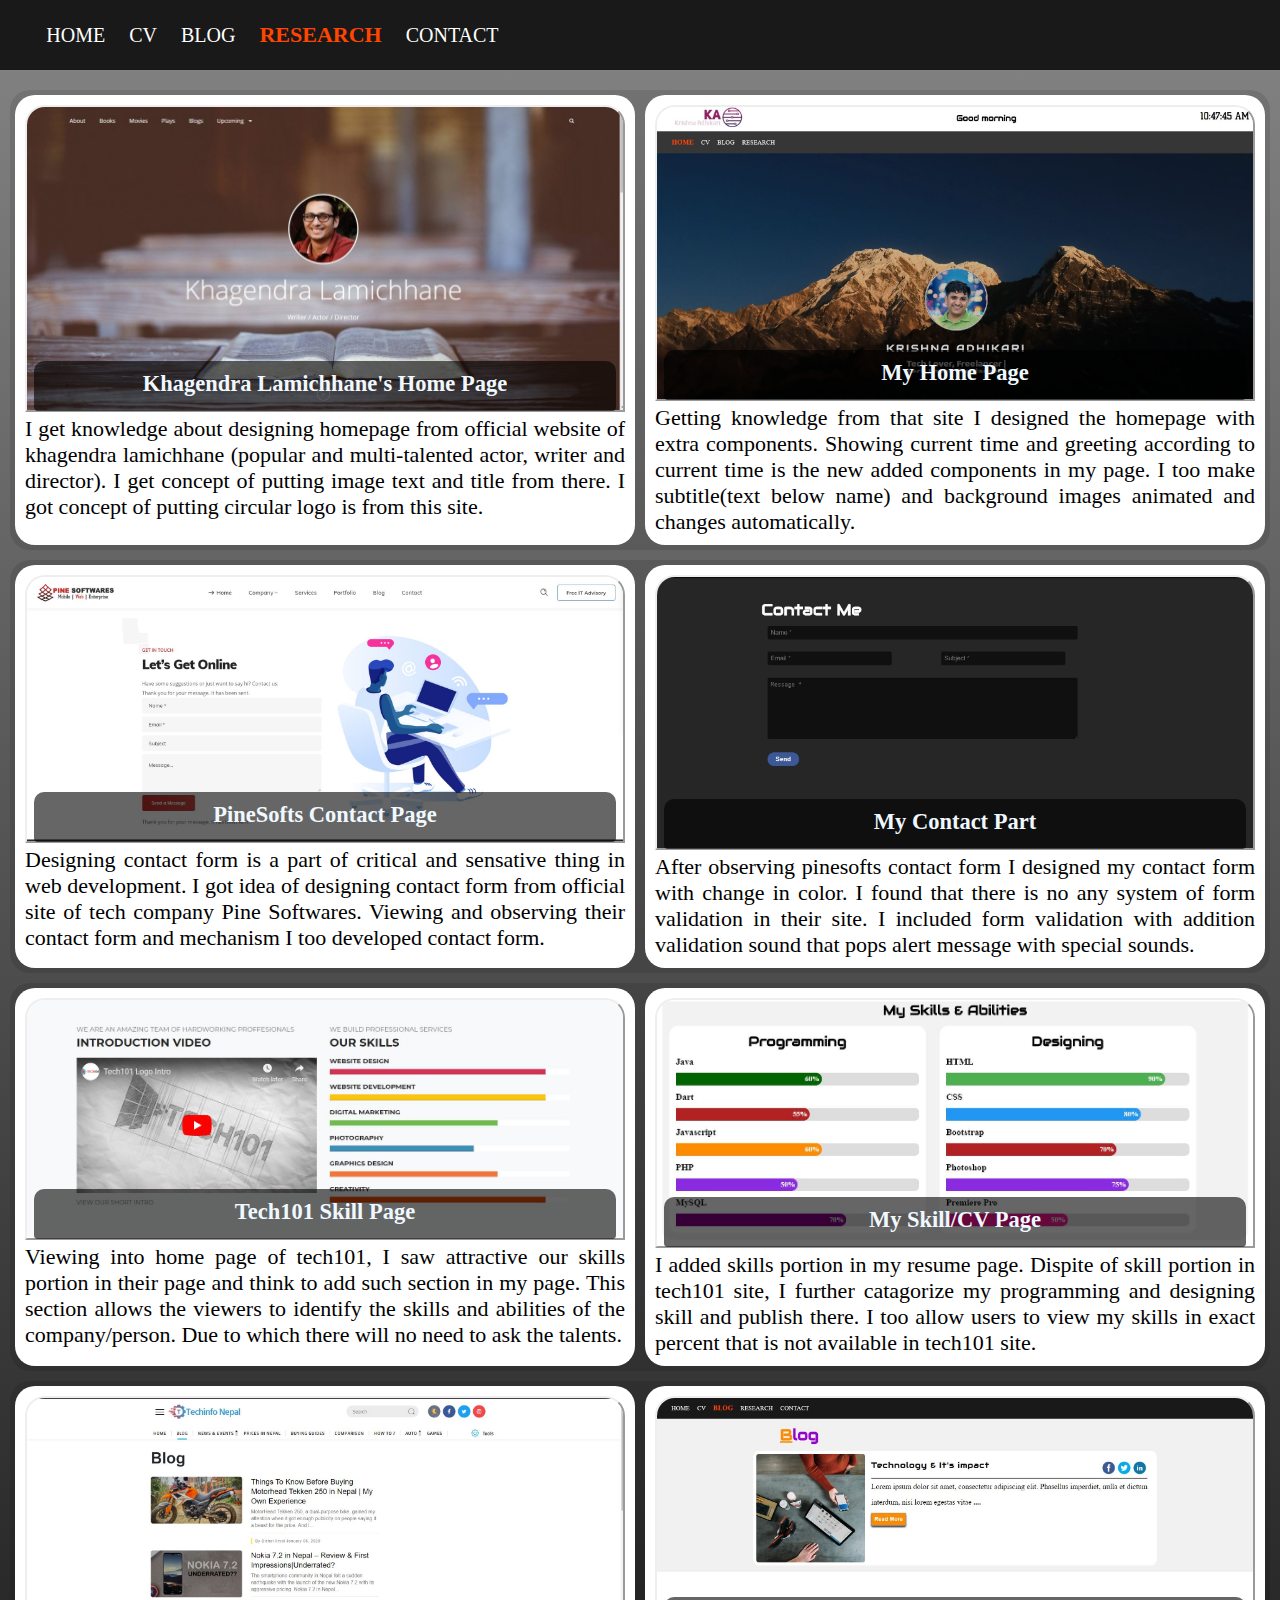
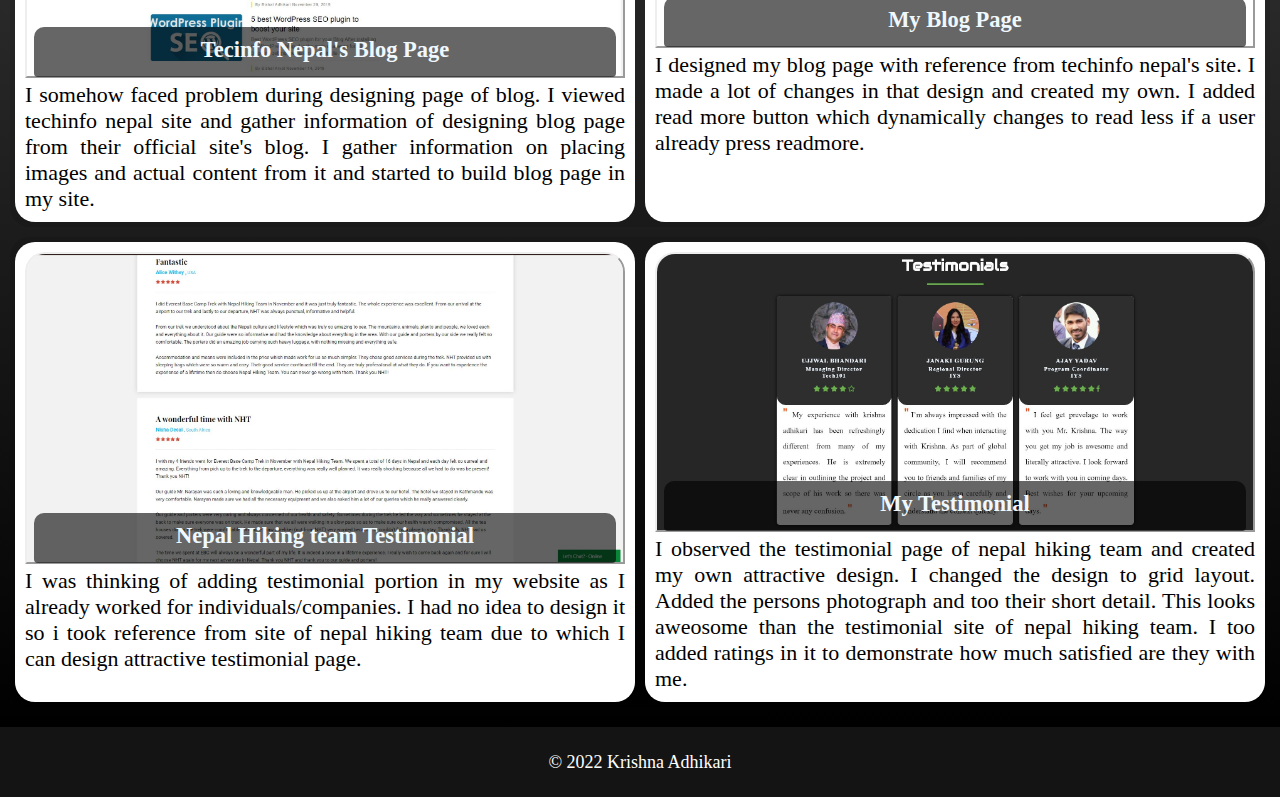
<file: portofolio-website-master/research.html>
<!DOCTYPE html>
<html>
    <head>
      <meta charset="utf-8">
      <meta lang="en">
       <meta name="viewport" content="width=device-width, initial-scale=1">
       <link rel="shortcut icon" href="images/Iconslogo/rsz_logo_1-150x150.png" />
        <link href="css/research.css" type="text/css" rel="stylesheet">
        <link href="css/style.css" rel="stylesheet" type="text/css">
        <link href="https://fonts.googleapis.com/css?family=Audiowide|Baloo+Tamma|Kelly+Slab|Neucha|Righteous&display=swap" rel="stylesheet">
    <style>
        .toggle{
            height: 0px;
            background-color: #2e2e2e;
        }
        #open{
            color: aliceblue;
        }
        @media only screen and (max-width: 800px){
            .toggle{
                height: 50px;
            }
            
        }
    </style>
    </head>
    <body>
        <div class="toggle">
            <span style="font-size:40px;cursor:pointer;margin-left: 10px;" onclick="openNav()" id="open">&#9776; </span>
        </div>
       <div id="myNav" class="navbar" style="background-color: rgba(0,0,0,0.9);">
          <a href="javascript:void(0)" class="closebtn" onclick="closeNav()" id="close">&times;</a>
          <div class="navbar-content">
            <a href="home.html">Home</a>
            <a href="resume.html">CV</a>
            <a href="blog.html">Blog</a>
            <a href="research.html" id="active">Research</a>
            <a href="contact.html">Contact</a>
          </div>
        </div>
        <div class="research" id="main">
           <!--Research 1-->
            <div class="content">
                <div class="part-left">
                    <div class="impart-re">
                        <img src="images/khhome.jpg">
                        <div class="overlay">
                            <a href="http://khagendralamichhane.com.np/" class="icon" title="Go to site" target="_blank"><img src="images/Iconslogo/link-50.png" class="link"></a>
                        </div>
                        <div class="website-name">
                            <h2>Khagendra Lamichhane's Home Page</h2>
                        </div>
                    </div>
                    <div class="tepart-re">
                        I get knowledge about designing homepage from official website of khagendra lamichhane (popular and multi-talented actor, writer and director). I get concept of putting image text and title from there. I got concept of putting circular logo is from this site.
                    </div>
                </div>
                <div class="part-right">
                    <div class="impart-re">
                        <img src="images/myhome.JPG">
                        <div class="overlay">
                            <a href="home.html" class="icon" title="Go to site" target="_blank"><img src="images/Iconslogo/link-50.png" class="link"></a>
                        </div>
                        <div class="website-name">
                            <h2>My Home Page</h2>
                        </div>
                    </div>
                    <div class="tepart-re">
                        Getting knowledge from that site I designed the homepage with extra components. Showing current time and greeting according to current time is the new added components in my page. I too make subtitle(text below name) and background images animated and changes automatically.
                    </div>
                </div>
            </div>
            
            <!--Research 2-->
            <div class="content">
                <div class="part-left">
                    <div class="impart-re">
                        <img src="images/picontact.JPG">
                        <div class="overlay">
                            <a href="https://pinesofts.com/contact" class="icon" title="Go to site" target="_blank"><img src="images/Iconslogo/link-50.png" class="link"></a>
                        </div>
                        <div class="website-name">
                            <h2>PineSofts Contact Page</h2>
                        </div>
                    </div>
                    <div class="tepart-re">
                        Designing contact form is a part of critical and sensative thing in web development. I got idea of designing contact form from official site of tech company Pine Softwares. Viewing and observing their contact form and mechanism I too developed contact form.
                    </div>
                </div>
                <div class="part-right">
                    <div class="impart-re">
                        <img src="images/mycontact.JPG">
                        <div class="overlay">
                            <a href="home.html#contact" class="icon" title="Go to site" target="_blank"><img src="images/Iconslogo/link-50.png" class="link"></a>
                        </div>
                        <div class="website-name">
                            <h2>My Contact Part</h2>
                        </div>
                    </div>
                    <div class="tepart-re">
                        After observing pinesofts contact form I designed my contact form with change in color. I found that there is no any system of form validation in their site. I included form validation with addition validation sound that pops alert message with special sounds.
                    </div>
                </div>
            </div>
            
            <!--Research 3-->
            <div class="content">
                <div class="part-left">
                    <div class="impart-re">
                        <img src="images/tech101skill.JPG">
                        <div class="overlay">
                            <a href="https://tech101.com.np" class="icon" title="Go to site" target="_blank"><img src="images/Iconslogo/link-50.png" class="link"></a>
                        </div>
                        <div class="website-name">
                            <h2>Tech101 Skill Page</h2>
                        </div>
                    </div>
                    <div class="tepart-re">
                        Viewing into home page of tech101, I saw attractive our skills portion in their page and think to add such section in my page. This section allows the viewers to identify the skills and abilities of the company/person. Due to which there will no need to ask the talents.
                    </div>
                </div>
                <div class="part-right">
                    <div class="impart-re">
                        <img src="images/myskill.JPG">
                        <div class="overlay">
                            <a href="resume.html#skill-section" class="icon" title="Go to site" target="_blank"><img src="images/Iconslogo/link-50.png" class="link"></a>
                        </div>
                        <div class="website-name">
                            <h2>My Skill/CV Page</h2>
                        </div>
                    </div>
                    <div class="tepart-re">
                        I added skills portion in my resume page. Dispite of skill portion in tech101 site, I further catagorize my programming and designing skill and publish there. I too allow users to view my skills in exact percent that is not available in tech101 site. 
                    </div>
                </div>
            </div>
            
            <!--Research 4-->
            <div class="content">
                <div class="part-left">
                    <div class="impart-re">
                        <img src="images/tecblog.JPG">
                        <div class="overlay">
                            <a href="https://techinfonepal.com/category/blog/" class="icon" title="Go to site" target="_blank"><img src="images/Iconslogo/link-50.png" class="link"></a>
                        </div>
                        <div class="website-name">
                            <h2>Tecinfo Nepal's Blog Page</h2>
                        </div>
                    </div>
                    <div class="tepart-re">
                        I somehow faced problem during designing page of blog. I viewed techinfo nepal site and gather information of designing blog page from their official site's blog.
                        I gather information on placing images and actual content from it and started to build blog page in my site.
                    </div>
                </div>
                <div class="part-right">
                    <div class="impart-re">
                        <img src="images/myblog.JPG">
                        <div class="overlay">
                            <a href="blog.html" class="icon" title="Go to site" target="_blank"><img src="images/Iconslogo/link-50.png" class="link"></a>
                        </div>
                        <div class="website-name">
                            <h2>My Blog Page</h2>
                        </div>
                    </div>
                    <div class="tepart-re">
                        I designed my blog page with reference from techinfo nepal's site. I made a lot of changes in that design and created my own. I added read more button which dynamically changes to read less if a user already press readmore.
                    </div>
                </div>
            </div>
            
            <!--Research 5-->
            <div class="content">
                <div class="part-left">
                    <div class="impart-re">
                        <img src="images/nephiketestimonial.JPG">
                        <div class="overlay">
                            <a href="https://www.nepalhikingteam.com/testimonial/" class="icon" title="Go to site" target="_blank"><img src="images/Iconslogo/link-50.png" class="link"></a>
                        </div>
                        <div class="website-name">
                            <h2>Nepal Hiking team Testimonial</h2>
                        </div>
                    </div>
                    <div class="tepart-re">
                        I was thinking of adding testimonial portion in my website as I already worked for individuals/companies. I had no idea to design it so i took reference from site of nepal hiking team due to which I can design attractive testimonial page. 
                    </div>
                </div>
                <div class="part-right">
                    <div class="impart-re">
                        <img src="images/mytestim.JPG">
                        <div class="overlay">
                            <a href="home.html#testimonial" class="icon" title="Go to site" target="_blank"><img src="images/Iconslogo/link-50.png" class="link"></a>
                        </div>
                        <div class="website-name">
                            <h2>My Testimonial</h2>
                        </div>
                    </div>
                    <div class="tepart-re">
                        I observed the testimonial page of nepal hiking team and created my own attractive design. I changed the design to grid layout. Added the persons photograph and too their short detail. This looks aweosome than the testimonial site of nepal hiking team. I too added ratings in it to demonstrate how much satisfied are they with me.
                    </div>
                </div>
            </div>
        </div>
        
        <!--Copyright Information-->
        <div class="copyright">
            <p>&copy; 2022 <a href="https://adhikarikrishna1.com.np">Krishna Adhikari</a></p>
        </div>
        <script src="js/main.js" type="text/javascript"></script>
    </body>
</html>
</file>
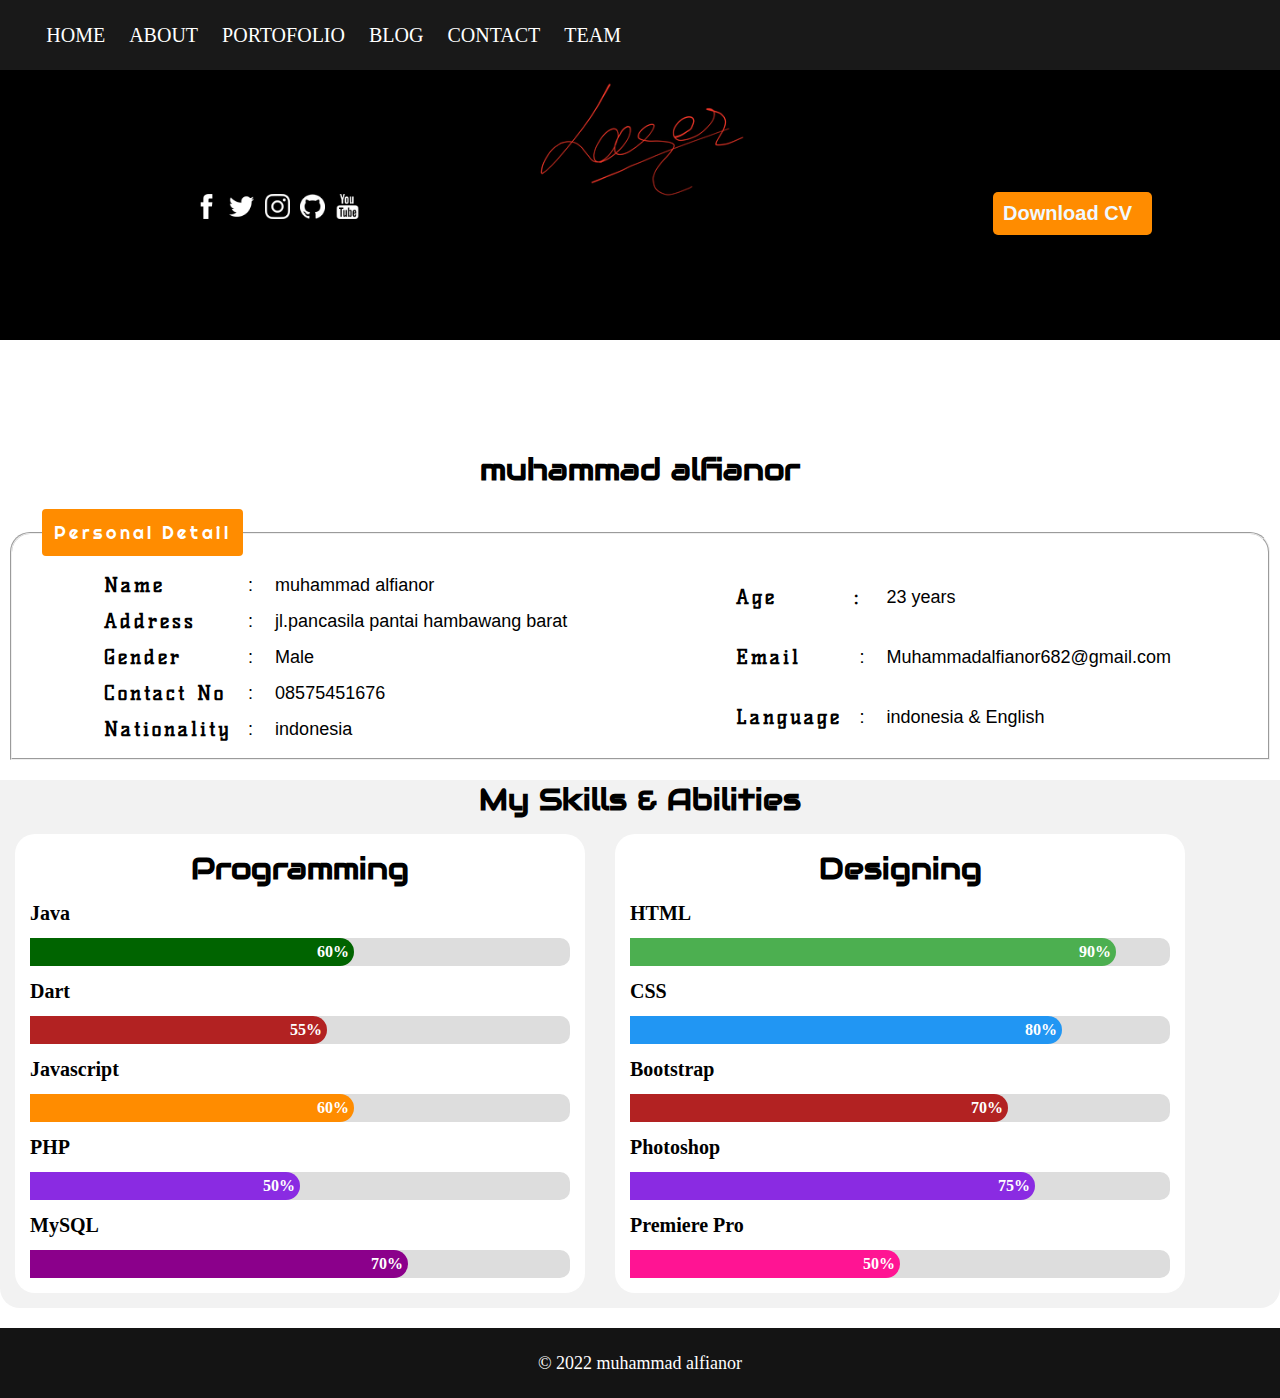
<file: portofolio-website-master/resume.html>
<!DOCTYPE html>
<!--
    Author: muhammad alfianor
    github: github.com/krishna-adk
-->
<html>
    <head>
       <meta name="viewport" content="width=device-width, initial-scale=1">
       <link rel="shortcut icon" href="images/Iconslogo/rsz_logo_1-150x150.png" />
        <link href="css/resume.css" type="text/css" rel="stylesheet">
        <link href="css/style.css" rel="stylesheet" type="text/css">
        <link href="https://fonts.googleapis.com/css?family=Audiowide|Baloo+Tamma|Kelly+Slab|Neucha|Righteous&display=swap" rel="stylesheet">
    <style>
        .toggle{
            height: 0px;
        }
        @media only screen and (max-width: 800px){
            .toggle{
                height: 50px;
            }
        }
    </style>
    </head>
    <body>
        <div class="toggle">
            <span style="font-size:40px;cursor:pointer;margin-left: 10px;" onclick="openNav()" id="open">&#9776; </span>
        </div>
       <div id="myNav" class="navbar" style="background-color: rgba(0,0,0,0.9);">
          <a href="javascript:void(0)" class="closebtn" onclick="closeNav()" id="close">&times;</a>
          <div class="navbar-content">
        <a href="home.html">Home</a>             
            <a href="about.html">About</a>
            <a href="resume.html">Portofolio</a>
            <a href="blog.html">Blog</a>
            <a href="contact.html">Contact</a>
            <a href="team.html">Team</a>
                      </div>
        </div>
        <div class="top-part">
            <div class="back-part">
            <div class="sign">
               <img src="images/Iconslogo/sign1.png">
            </div>
            <div class="social-icons">
               <a href="https://www.facebook.com/forkhaki" target="_blank"><img src="images/Iconslogo/facebook-32.png"></a>
               
               <a href="https://twitter.com/forkhakitech" target="_blank"><img src="images/Iconslogo/twitter-32.png"></a>
               
               <a href="https://www.instagram.com/krrishna_adhikaree/" target="_blank"><img src="images/Iconslogo/instagram-32.png"></a>
               
               <a href="https://github.com/krishna-adk" target="_blank"><img src="images/Iconslogo/github-32.png"></a>
               
               
               <a href="https://www.youtube.com/channel/UCpQNd9Phg_a7A0DlPquIo3g?view_as=subscriber" target="_blank"><img src="images/Iconslogo/youtube-32.png"></a>
            </div>
            <div class="down-button">
                <a href="">
                    <button class="btn-dwn" type="button" onclick="confirmDownload()">Download CV<i class="fa fa-download" id="dwn-icon"></i></button>
                </a>
            </div>
        </div>
        </div>
        <div class="main-part">
            <h2>muhammad alfianor</h2>
            <div class="cv-area">
               <div class="fieldset-cover">
                   <fieldset>
                  <legend>Personal Detail</legend>
                   <div class="per-detail">
                   <table class="tb-left">
                       <tr>
                           <th>Name </th>
                           <td> : </td>
                           <td>muhammad alfianor</td>
                       </tr>
                       <tr>
                           <th>Address </th>
                           <td> : </td>
                           <td>jl.pancasila pantai hambawang barat</td>
                           
                       </tr>
                       <tr>
                           <th>Gender </th>
                           <td> : </td>
                           <td>Male</td>
                           
                       </tr>
                       <tr>
                           <th>Contact No</th>
                           <td> : </td>
                           <td>08575451676</td>
                           
                       </tr>
                       <tr>
                           <th>Nationality</th>
                           <td> : </td>
                           <td>indonesia</td>
                           
                       </tr>
                   </table>
                   <table class="tb-right">
                       <tr>
                           <th> Age </th>
                           <th> : </th>
                           <td>23 years</td>
                       </tr>
                       <tr>
                           <th> Email </th>
                           <td> : </td>
                           <td>Muhammadalfianor682@gmail.com</td>
                       </tr>
                       <tr>
                           <th> Language </th>
                           <td> : </td>
                           <td>indonesia & English</td>
                       </tr>
                   </table>
               </div>
               </fieldset>
               </div>
                <div class="skill-section" id="skill-section">
                   <h2>My Skills & Abilities</h2>
                    <div class="skill-part">
                    <div class="prgm-skill">
                    <h2>Programming</h2>
                        <p>Java</p>
                        <div class="container-skill">
                          <div class="skills java">60%</div>
                        </div>
                        
                        <p>Dart</p>
                        <div class="container-skill">
                          <div class="skills dart">55%</div>
                        </div>
                        <p>Javascript</p>
                        <div class="container-skill">
                          <div class="skills js">60%</div>
                        </div>
                        <p>PHP</p>
                        <div class="container-skill">
                          <div class="skills php">50%</div>
                        </div>
                        <p>MySQL</p>
                        <div class="container-skill">
                          <div class="skills sql">70%</div>
                        </div>
                    </div>
                    
                    <div class="design-skill">
                       <h2>Designing</h2>
                        <p>HTML</p>
                        <div class="container-skill">
                          <div class="skills html">90%</div>
                        </div>
                        
                        <p>CSS</p>
                        <div class="container-skill">
                          <div class="skills css">80%</div>
                        </div>
                        <p>Bootstrap</p>
                        <div class="container-skill">
                          <div class="skills bootstrap">70%</div>
                        </div>
                        <p>Photoshop</p>
                        <div class="container-skill">
                          <div class="skills photoshop">75%</div>
                        </div>
                        <p>Premiere Pro</p>
                        <div class="container-skill">
                          <div class="skills prepro">50%</div>
                        </div>
                    </div>
                </div>
                </div> 
            </div>
        </div>
        <!--Copyright Information-->
        <div class="copyright">
            <p>&copy; 2022 <a href="https://adhikarikrishna1.com.np">muhammad alfianor</a></p>
        </div>
        <script>
            function confirmDownload(){
                alert("Download is preparing & will begin shortly...");
            }
        </script>
        <script src="js/main.js" type="text/javascript"></script>
    </body>
</html>
</file>
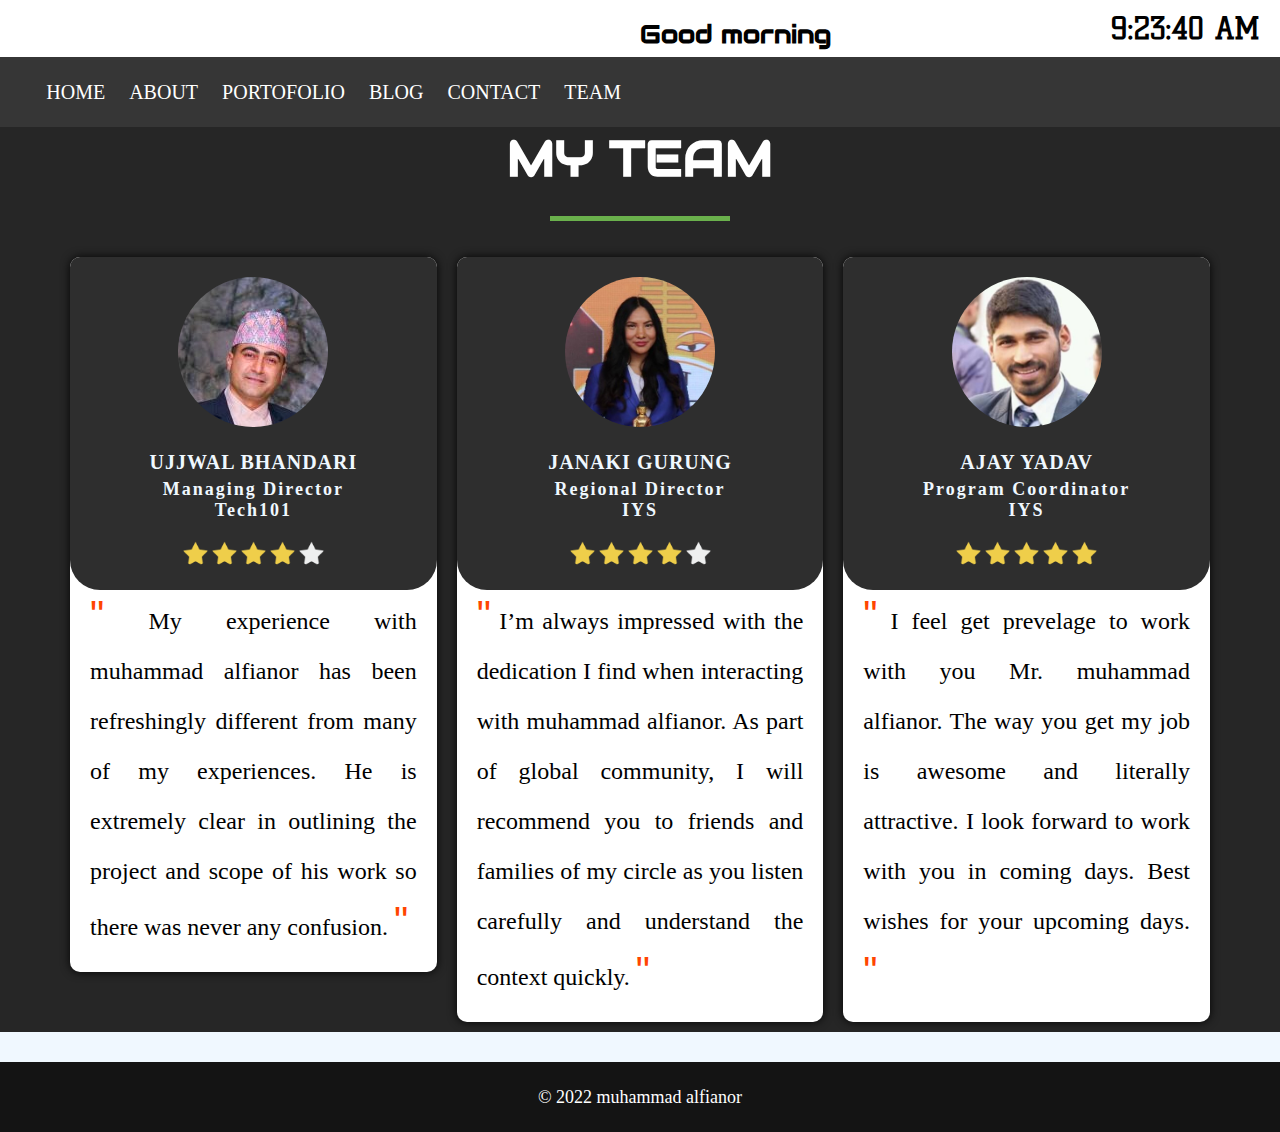
<file: portofolio-website-master/team.html>
<!DOCTYPE html>
<html>
  <head>
    <title>alfianor - Tech Lover, App and Application Developer</title>
    <meta charset="utf-8" />
    <meta lang="en" />
    <meta name="author" content="muhammad alfianor" />
    <meta name="viewport" content="width=device-width, initial-scale=1" />
    <link rel="shortcut icon" href="images/Iconslogo/rsz_logo_1-150x150.png" />
    <!--The below code is for importing google web fonts in html-->
    <link
      href="https://fonts.googleapis.com/css?family=Audiowide|Baloo+Tamma|Kelly+Slab|Neucha|Righteous&display=swap"
      rel="stylesheet"
    />
    <link href="css/style.css" type="text/css" rel="stylesheet" />
    <link rel="stylesheet" href="css/workslider.css" type="text/css" />
    <script src="js/formValidate.js" type="text/javascript"></script>
    <script src="js/main.js" type="text/javascript"></script>
  </head>
  <style>
    /*Internal CSS*/
    #time {
      float: right;
      font-size: 30px;
      margin: 10px;
      font-family: "kelly slab";
      margin-right: 20px;
      font-weight: bold;
    }
    @media only screen and (max-width: 800px) {
      #greet {
        visibility: hidden;
      }
      #time {
        margin: auto;
        font-family: "kelly slab";
      }
    }
    #greet {
      font-size: 25px;
      font-family: audiowide;
      position: absolute;
      left: 50%;
      top: 2%;
      font-weight: bold;
    }
  </style>
  <body>
    <!--Header Section-->
    <div class="header">
      <!--Inline css in below line-->
      <span
        style="font-size: 40px; cursor: pointer; margin-left: 10px"
        onclick="openNav()"
        id="open"
        >&#9776;
      </span>
      <span class="greeting" id="greet"></span>
      <span id="time"></span>
    </div>

    <!--Navigation Section-->
    <div id="myNav" class="navbar">
      <a
        href="javascript:void(0)"
        class="closebtn"
        onclick="closeNav()"
        id="close"
        >&times;</a
      >
      <div class="navbar-content">
         <a href="home.html">Home</a>             
            <a href="about.html">About</a>
            <a href="resume.html">Portofolio</a>
            <a href="blog.html">Blog</a>
            <a href="contact.html">Contact</a>
            <a href="team.html">Team</a>
      </div>
    </div>

    <!--Testimonial Section-->
    <div class="testimonial-area" id="testimonial">
      <div class="testimonials">
        <div class="inner">
          <h1>MY TEAM</h1>
          <div class="border"></div>
          <div class="row">
            <div class="col">
              <div class="testimonial">
                <div class="head-testi">
                  <img src="images/ujbh.jpg" alt="Md Tech101" />
                  <div class="name-testi">Ujjwal Bhandari</div>
                  <div class="subname-testi">
                    Managing Director <br />Tech101
                  </div>
                  <div class="stars">
                    <img src="images/Iconslogo/star_gold.png" />
                    <img src="images/Iconslogo/star_gold.png" />
                    <img src="images/Iconslogo/star_gold.png" />
                    <img src="images/Iconslogo/star_gold.png" />
                    <img src="images/Iconslogo/star_gray.png" />
                  </div>
                </div>
                <div class="testi-content">
                  <p>
                    My experience with muhammad alfianor has been refreshingly
                    different from many of my experiences. He is extremely clear
                    in outlining the project and scope of his work so there was
                    never any confusion.
                  </p>
                </div>
              </div>
            </div>
            <div class="col">
              <div class="testimonial">
                <div class="head-testi">
                  <img src="images/jankimam.jpg" alt="Janaki Gurung" />
                  <div class="name-testi">Janaki Gurung</div>
                  <div class="subname-testi">Regional Director<br />IYS</div>
                  <div class="stars">
                    <img src="images/Iconslogo/star_gold.png" />
                    <img src="images/Iconslogo/star_gold.png" />
                    <img src="images/Iconslogo/star_gold.png" />
                    <img src="images/Iconslogo/star_gold.png" />
                    <img src="images/Iconslogo/star_gray.png" />
                  </div>
                </div>
                <div class="testi-content">
                  <p>
                    I’m always impressed with the dedication I find when
                    interacting with muhammad alfianor. As part of global community, I
                    will recommend you to friends and families of my circle as
                    you listen carefully and understand the context quickly.
                  </p>
                </div>
              </div>
            </div>

            <div class="col">
              <div class="testimonial">
                <div class="head-testi">
                  <img src="images/ajay.jpg" alt="Ajay" />
                  <div class="name-testi">Ajay Yadav</div>
                  <div class="subname-testi">Program Coordinator<br />IYS</div>
                  <div class="stars">
                    <img src="images/Iconslogo/star_gold.png" />
                    <img src="images/Iconslogo/star_gold.png" />
                    <img src="images/Iconslogo/star_gold.png" />
                    <img src="images/Iconslogo/star_gold.png" />
                    <img src="images/Iconslogo/star_gold.png" />
                  </div>
                </div>
                <div class="testi-content">
                  <p>
                    I feel get prevelage to work with you Mr. muhammad alfianor. The way
                    you get my job is awesome and literally attractive. I look
                    forward to work with you in coming days. Best wishes for
                    your upcoming days.
                  </p>
                </div>
              </div>
            </div>
          </div>
        </div>
      </div>
    </div>
    <div class="divider"></div>
    <!--This is for playing alert sound-->
    <audio id="alert" src="sound/alerts.mp3" preload="auto"></audio>
    <audio id="success" src="sound/success.mp3" preload="auto"></audio>

    <div class="cta hide" id="goup">
      <a href="#home"><img src="images/Iconslogo/arrup.png" /></a>
    </div>

    <!--Copyright Information-->
    <div class="copyright">
      <p>
        &copy; 2022
        <a href="https://adhikarikrishna1.com.np">muhammad alfianor</a>
      </p>
    </div>
    <script>
      //handles goup button
      myID = document.getElementById("goup");

      var myScrollFunc = function () {
        var y = window.scrollY;
        if (y >= 800) {
          myID.className = "cta show";
        } else {
          myID.className = "cta hide";
        }
      };
      window.addEventListener("scroll", myScrollFunc);

      //The below line dynamically change the name in banner area.
      document.getElementById("iden-name").innerHTML = "muhammad alfianor";

      /*
                The below code is used to slide/change image infinitely using for loop.
                A single image will be available only for 2.5s and after that it automatically changes another image
            */
      var slideIndex = 0;
      showSlides();
      function showSlides() {
        var i;
        var slides = document.getElementsByClassName("imgrel");
        var dots = document.getElementsByClassName("dot");
        for (i = 0; i < slides.length; i++) {
          slides[i].style.display = "none";
        }
        slideIndex++;
        if (slideIndex > slides.length) {
          slideIndex = 1;
        }
        for (i = 0; i < dots.length; i++) {
          dots[i].className = dots[i].className.replace(" active", "");
        }
        slides[slideIndex - 1].style.display = "block";
        dots[slideIndex - 1].className += " active";
        setTimeout(showSlides, 2500);
      }

      //The below is used to make navigation bar sticky
      //when we scroll up the navigation bar will stick on top of page
      window.onscroll = function () {
        stickFunction();
      };
      var navbar = document.getElementById("myNav");
      var sticky = navbar.offsetTop;

      function stickFunction() {
        if (window.pageYOffset >= sticky) {
          navbar.classList.add("sticky");
        } else {
          navbar.classList.remove("sticky");
        }
      }
    </script>
  </body>
</html>
</file>
<file: portofolio-website-master/css/style.css>
* {
  box-sizing: border-box;
  margin: 0;
  padding: 0;
}

/*
    CSS for header and navbar
*/
.header img {
  width: 220px;
  height: auto;
}
.navbar {
  overflow: hidden;
  display: flex;
  flex-direction: row;
  justify-content: flex-start;
  align-items: center;
  flex-wrap: wrap;
  background-color: rgb(0, 0, 0, 0.79);
  width: 100%;
  height: 70px;
  z-index: 1;
}
.navbar a {
  margin-left: 10px;
  padding: 5px;
  font-size: 20px;
  color: #fff;
  font-family: "Arial" monospace;
  text-decoration: none;
  text-transform: uppercase;
}
.navbar a:hover {
  color: darkorange;
  padding: 10px;
  color: white;
  font-weight: bold;
}

.sticky {
  position: fixed;
  top: 0;
  width: 100%;
}

.sticky + .banner-area {
  padding-top: 60px;
}
#open {
  visibility: hidden;
}
#close {
  visibility: hidden;
}
#active {
  color: orangered;
  font-size: 22px;
  font-weight: bold;
}

.sticky {
  position: fixed;
  top: 0;
  width: 100%;
}

.sticky + .banner-area {
  padding-top: 60px;
}

@media only screen and (max-width: 800px) {
  #open {
    visibility: visible;
  }
  #close {
    visibility: visible;
  }
  .header img {
    visibility: hidden;
    width: 0px;
    height: 0px;
  }
  .header {
    background-color: rgb(0, 0, 0, 0.79);
    color: white;
  }
  .navbar {
    width: 0;
    height: 100%;
    position: fixed;
    z-index: 1;
    top: 0;
    left: 0;
    background-color: rgba(0, 0, 0, 0.9);
    overflow-x: hidden;
    transition: 0.5s;
  }

  .navbar-content {
    position: relative;
    top: 0px;
    width: 100%;
    text-align: center;
    margin-top: 0px;
  }

  .navbar a {
    padding: 8px;
    text-decoration: none;
    text-align: left;
    padding-left: 30px;
    font-size: 26px;
    color: #818181;
    display: block;
    transition: 0.3s;
  }

  .navbar a:hover,
  .navbar a:focus {
    color: #f1f1f1;
  }

  .navbar .closebtn {
    position: absolute;
    top: 0px;
    right: 5px;
    font-size: 60px;
  }
}

/*
    CSS for banner area
*/

.banner-area {
  position: relative;
  transition: 2s;
  background-image: url(../images/bs3.jpg);
  background-size: cover;
  background-position: center;
  width: 100%;
  height: 100vh;
  filter: brightness(80%);
}

.title-image {
  position: absolute;
  width: 200px;
  height: 200px;
  background-image: url(../images/alfi.jpg);
  background-size: cover;
  background-position: center;
  top: 50%;
  left: 50%;
  transition: 1s;
  border: 4px;
  border-style: ridge;
  border-radius: 50%;
  transform: translate(-50%, -50%);
  filter: brightness(100%);
}
.title-image:hover {
  filter: brightness(90%);
  transition: 1s;
  box-shadow: 5px 5px 5px #fbfbac;
}
.title-name {
  left: 0;
  position: absolute;
  text-align: center;
  top: 64%;
  width: 100%;
  color: white;
  text-transform: uppercase;
  letter-spacing: 1.5px;
}
#iden-name {
  font-size: 30px;
  background-color: rgba(0, 0, 0, 0.3);
  font-family: "audiowide";
}
.subtitle1,
.subtitle2 {
  text-shadow: 0px 25px 3px #ede4e9;
  font-size: 30px;
  background-color: rgba(0, 0, 0, 0.3);
  color: #fff;
  font-family: "baloo tamma";
}
.title-name p {
  color: #fff;
  font-weight: bold;
  letter-spacing: 7px;
}
.subtitle1,
.subtitle2 {
  letter-spacing: 0px;
  text-transform: none;
  opacity: 0.8;
  font-weight: 100;
}
.subtitle1 {
  animation: subtitle1;
}
.subtitle2 {
  animation: subtitle2;
}

.subtitle1,
.subtitle2 {
  overflow: hidden;
  white-space: nowrap;
  display: inline-block;
  position: relative;
  animation-duration: 15s;
  animation-timing-function: steps(25, end);
  animation-iteration-count: infinite;
}

.subtitle1::after,
.subtitle2::after {
  content: " | ";
  position: absolute;
  right: 0;
  animation: caret infinite;
  animation-duration: 0.8s;
  animation-timing-function: steps(20, end);
}

@keyframes subtitle2 {
  0%,
  50%,
  100% {
    width: 0;
  }

  60%,
  90% {
    width: 12em;
  }
}

@keyframes subtitle1 {
  0%,
  50%,
  100% {
    width: 0;
  }
  10%,
  40% {
    width: 11em;
  }
}

@keyframes caret {
  0%,
  100% {
    opacity: 0;
  }
  50% {
    opacity: 1;
  }
}

/*
    CSS for blog, contact, testimonial area
*/
.blog-area,
.contact-area {
  position: relative;
  display: flex;
  justify-content: space-around;
  align-items: center;
  flex-wrap: wrap;
  flex-direction: row;
  width: 100%;
  height: 90vh;
}
.testimonial-area {
  position: relative;
  display: flex;
  justify-content: space-around;
  align-items: center;
  flex-wrap: wrap;
  flex-direction: row;
  width: 100%;
  height: auto;
}

/*
    CSS for about area
*/
.about-area {
  position: relative;
  background: rgb(230, 229, 225);
  padding: 20px;
  color: #000;
  width: 100%;
  height: auto;
  padding: 20px;
}
.about {
  margin: 0 auto;
  background-color: #fff;
  padding: 10px;
  box-sizing: border-box;
  border-radius: 8px;
  box-shadow: 0 5px 15px #000;
  max-width: 1200px;
}
.icons {
  display: flex;
  margin-right: 20%;
  flex-direction: row;
  justify-content: flex-end;
}
.icons a img {
  width: 30px;
  margin-left: 10px;
}
.icons a img:active {
  transform: translateY(5px);
}
.rem-part .h2 {
  font-size: 45px;
  font-weight: bold;
  letter-spacing: 1px;
}
.rem-part .h3 {
  font-size: 25px;
  font-weight: bold;
  letter-spacing: 0.5px;
}
.left-part p {
  width: 90%;
  text-align: justify;
}
.abt-content {
  display: flex;
}
.rem-part {
  flex-basis: 60%;
}
.abt-content hr {
  height: 4px;
  background-color: #000;
  width: 90%;
  left: 0;
}
.img-part {
  width: 40%;
  height: auto;
  display: flex;
}
.img {
  width: 100%;
  border-radius: 50px;
  float: right;
  background-image: url(../images/witlp.JPG);
  background-size: cover;
  background-position: center;
}
@media (max-width: 900px) {
  .icons {
    margin-right: 2%;
  }
  .img-part {
    width: 0;
    visibility: hidden;
  }
  .left-part p {
    width: 100%;
    text-align: justify;
    font-size: 20px;
  }
  .abt-content {
    display: flex;
  }
  .abt-content hr {
    visibility: hidden;
    width: 0px;
  }
  .rem-part {
    flex-basis: 100%;
  }
}
.abt-btn {
  padding: 10px;
}
.abt-btn .button1 {
  padding: 12px 40px;
  border-radius: 0;
  margin: 5px;
  font-size: 16px;
  color: #ffffff;
  font-weight: 600;
  background-color: #f3971b;
  border: 1px solid transparent;
  letter-spacing: 0.5px;
  cursor: pointer;
  transition: all 0.5s ease;
  box-shadow: 0px 10px 10px #2e2e2e;
}
.abt-btn .button1:hover {
  border: 1px solid #f3971b;
  color: #f3971b;
  background-color: transparent;
}
.abt-btn button:active {
  box-shadow: none;
  transform: translateY(10px);
}
.abt-btn .button2 {
  padding: 12px 40px;
  border-radius: 0;
  margin: 5px;
  font-size: 16px;
  color: #f3971b;
  background-color: transparent;
  font-weight: 600;
  border: 1px solid #f3971b;
  letter-spacing: 0.5px;
  cursor: pointer;
  transition: all 0.5s ease;
  box-shadow: 0px 10px 10px #2e2e2e;
}
.abt-btn .button2:hover {
  color: #ffffff;
  background-color: #f3971b;
}
.abt-btn button:active {
  box-shadow: none;
  transform: translateY(10px);
}

/*
    CSS for service area
*/
.service-area {
  position: relative;
  display: flex;
  justify-content: center;
  align-items: center;
  flex-wrap: wrap;
  flex-direction: row;
  width: 100%;
  height: auto;
}
.container {
  display: flex;
  flex-wrap: wrap;
  justify-content: center;
}
.container .box {
  position: relative;
  width: 350px;
  padding: 40px;
  min-height: 600px;
  background: #1a1a1a;
  box-shadow: 0 5px 15px rgba(0, 0, 0, 0.9);
  border-radius: 10px;
  margin: 20px;
  box-sizing: border-box;
  overflow: hidden;
  text-align: center;
  color: white;
}
.container .box::before {
  content: "";
  width: 50%;
  height: 100%;
  position: absolute;
  top: 0;
  left: 0;
  background: rgba(255, 255, 255, 0.1);
  z-index: 2;
}
.container .box .icon {
  width: 80px;
  height: 80px;
  color: #fff;
  background-color: #000;
  display: flex;
  justify-content: center;
  align-items: center;
  margin: 0 auto;
  border-radius: 30%;
  font-size: 40px;
  font-weight: 700;
  transition: 0.5s;
}
.container .box:nth-child(1) .icon {
  box-shadow: 0 0 0 0 #bf065c;
  background: #bf065c;
  background-image: url(../images/Iconslogo/webdev.png);
  background-position: center;
  background-size: 70px;
  background-repeat: no-repeat;
}
.container .box:nth-child(1):hover .icon {
  box-shadow: 0 0 0 400px #bf065c;
}

.container .box:nth-child(2) .icon {
  box-shadow: 0 0 0 0 #18a11d;
  background: #18a11d;
  background-image: url(../images/Iconslogo/appdev.png);
  background-position: center;
  background-size: 70px;
  background-repeat: no-repeat;
}
.container .box:nth-child(2):hover .icon {
  box-shadow: 0 0 0 400px #18a11d;
}

.container .box:nth-child(3) .icon {
  box-shadow: 0 0 0 0 #218db5;
  background: #218db5;
  background-image: url(../images/Iconslogo/domhost.png);
  background-position: center;
  background-size: 70px;
  background-repeat: no-repeat;
}
.container .box:nth-child(3):hover .icon {
  box-shadow: 0 0 0 400px #218db5;
}
.container .box .content {
  position: relative;
  z-index: 1;
  transition: 0.5s;
}
.container .box:hover .content {
  color: #fff;
}
.container .box .content h3 {
  font-size: 30px;
  margin: 10px 0;
  padding: 0;
}
.container .box .content p {
  margin: 0;
  text-align: justify;
  padding: 0;
}
/*
    CSS for who do i work with section
*/
.corpwork-area {
  position: relative;
  display: flex;
  justify-content: space-around;
  align-items: center;
  flex-wrap: wrap;
  flex-direction: row;
  padding: 20px;
  width: 100%;
  height: 60vh;
}

@media only screen and (max-width: 1000px) {
  .corpwork-area {
    width: 100%;
    height: 70vh;
  }
}
.text-part {
  width: 65%;
  height: 80%;
  text-align: justify;
}
h1 {
  font-size: 50px;
  font-family: "Audiowide";
}
p {
  font-size: 24px;
  line-height: 50px;
}
.service-area,
.blog-area {
  background: #fefefe;
}
.corpwork-area,
.contact-area,
.testimonial-area {
  background: #262626;
  color: #fff;
}

/*
    CSS for Testimonial
*/
.testimonials {
  text-align: center;
}
.testimonial p {
  text-align: justify;
}
.testimonial p::after {
  content: '"';
  font-size: 40px;
  color: orangered;
  font-family: sans-serif;
}
.testimonial p::before {
  content: '"';
  font-size: 40px;
  color: orangered;
  font-family: sans-serif;
}
.inner {
  max-width: 1200px;
  margin: auto;
  overflow: hidden;
  padding: 0 20px;
}

.border {
  width: 180px;
  height: 5px;
  background: #6ab04c;
  margin: 26px auto;
}

.row {
  display: flex;
  flex-wrap: wrap;
  justify-content: center;
}
.col {
  flex: 33.33%;
  max-width: 33.33%;
  box-sizing: border-box;
  padding: 10px;
}
.testimonial {
  background: #fff;
  border-radius: 10px;
  box-shadow: 0px 0px 10px rgb(0, 0, 0, 0.9);
}
.testi-content {
  padding: 20px;
  padding-top: 0;
  color: #000;
}
.head-testi {
  background-color: #2e2e2e;
  border-radius: 10px;
  border-bottom-left-radius: 30px;
  border-bottom-right-radius: 30px;
  color: aliceblue;
  padding: 20px;
}
.testimonial img {
  width: 150px;
  height: 150px;
  border-radius: 50%;
}
.name-testi {
  font-size: 20px;
  font-weight: bold;
  letter-spacing: 1px;
  text-transform: uppercase;
  margin: 20px;
  margin-bottom: 0px;
}
.subname-testi {
  font-size: 18px;
  letter-spacing: 2px;
  font-weight: bold;
  text-transform: capitalize;
  margin: 20px;
  margin-top: 5px;
}
.stars img {
  width: 25px;
  height: 25px;
}

@media screen and (max-width: 1100px) {
  .testimonial-area {
    height: auto;
  }
}
@media screen and (max-width: 960px) {
  .col {
    flex: 100%;
    max-width: 80%;
  }
}

@media screen and (max-width: 600px) {
  .col {
    flex: 100%;
    max-width: 100%;
  }
}

.divider {
  height: 30px;
  background-color: aliceblue;
  width: 100%;
}
#goup a img {
  width: 75px;
  height: 75px;
  position: fixed;
  bottom: 50px;
  right: 50px;
}

.hide {
  opacity: 0;
  left: -100%;
}
.show {
  opacity: 1;
  left: 0;
}

/*
    CSS for contact area
*/
.cont-form {
  width: 80%;
}
.cont-form #name {
  background: #101010;
  border-radius: 5px;
  width: 100%;
  border: 0px;
  padding: 10px;
  margin: 2%;
  font-size: 20px;
  color: #c6cfc8;
}

.cont-form #email {
  background: #101010;
  border-radius: 5px;
  width: 40%;
  border: 0px;
  padding: 10px;
  margin: 2%;
  font-size: 20px;
  float: left;
  color: #c6cfc8;
}
.cont-form #subject {
  background: #101010;
  right: 0px;
  border-radius: 5px;
  width: 40%;
  border: 0px;
  padding: 10px;
  margin: 2%;
  margin-right: 0px;
  font-size: 20px;
  float: right;
  color: #c6cfc8;
}
.cont-form #phone {
  background: #101010;
  border-radius: 5px;
  width: 100%;
  border: 0px;
  padding: 10px;
  margin: 2%;
  font-size: 20px;
  color: #c6cfc8;
}
.cont-form #message {
  background: #101010;
  border-radius: 5px;
  border: 0px;
  padding: 10px;
  margin: 2%;
  font-size: 20px;
  color: #c6cfc8;
}

textarea {
  background: #101010;
  border-radius: 5px;
  width: 100%;
  border: 0px;
  padding: 10px;
  margin: 2%;
  height: 20vh;
  font-size: 20px;
  color: #c6cfc8;
  resize: none;
}
#btn-submit {
  margin: 2%;
  width: 100px;
  background: #3b5998;
  border: 0px;
  border-radius: 20px;
  padding: 10px;
  color: white;
  font-size: 20px;
  font-weight: bold;
}
/*Copyright information style*/
.copyright {
  background: rgb(20, 20, 20);
  bottom: 0;
  left: 0;
  display: flex;
  justify-content: center;
  align-items: center;
  flex-direction: row;
  flex-wrap: wrap;
  width: 100%;
  height: 70px;
  color: white;
}
.copyright a {
  color: #fff;
  text-decoration: none;
}

.copyright p {
  font-size: 18px;
}

html {
  scroll-behavior: smooth;
}
</file>
<file: portofolio-website-master/css/workslider.css>
.imgrel {
    display: none;
}
.imgrel img {
    vertical-align: middle;
    height: 150px;
    margin-top: 10%;
}
/* The dots/bullets/indicators */
.dot {
  height: 15px;
  width: 15px;
  margin: 0 2px;
  background-color: #717171;
  border-radius: 50%;
  display: inline-block;
  transition: background-color 0.6s ease;
}

.active {
  background-color: #bbb;
}

/* Fading animation */
.fade {
  -webkit-animation-name: fade;
  -webkit-animation-duration: 1.5s;
  animation-name: fade;
  animation-duration: 1.5s;
}

@-webkit-keyframes fade {
  from {opacity: .4} 
  to {opacity: 1}
}

@keyframes fade {
  from {opacity: .4} 
  to {opacity: 1}
}
/* On smaller screens, decrease text size */
@media only screen and (max-width: 300px) {
  .text {font-size: 11px}
}
</file>
<file: portofolio-website-master/css/blog.css>
*{
    box-sizing: border-box;
}
.blog{
    width: 100%;
    overflow: hidden;
    padding: 20px;
    background: #f1f1f1;
    margin-bottom: 60px;
}
.blog-main{
    display: flex;
    max-width: 1300px;
    flex-wrap: wrap;
    margin: auto;
}
@media (max-width: 968px){
    .blog-main{
        flex-direction: column;
    }
    .cont-img{
        width: 100% !important;
        margin: 10px;
        height: 600px;
    }
}
.main-part{
    flex: 75%;
    display: flex;
    flex-wrap: wrap;
    justify-content: space-around;
    padding: 10px;
    margin-top: 20px;
    background-color: #fff;
    text-align: justify;
    border-radius: 20px;
}
.cont-img{
    width: 350px;
    height: 350px;
    max-height: 500px;
    border-radius: 8px;
    background-image: url(../images/blog.jpg);
    background-position: center;
    background-size: cover;
}
.cont-text{
    flex: 1;
    padding: 20px;
}
#more {
    display: none;
}
.btn-more{
    padding: 10px;
    margin-top: 10px;
    margin-bottom: 30px;
    border: none;
    border-radius: 5px;
    background-color: darkorange;
    color: #fff;
    font-weight: bold;
    font-size: 18px;
    text-transform: capitalize;
    box-shadow: 0px 5px 5px #2e2e2e;
}
.btn-more:hover{
    cursor: pointer;
}
.btn-more:active{
    transform: translateY(5px);
}
.social-icons{
    float: right;
    margin-left: 5px;
    padding: 5px;
}
.fa-facebook{
    background-color: #3b5998;
}
.fa-twitter{
    background-color: #00aced;
}
.fa-linkedin{
    background-color: #0e76a8;
}
.fa-facebook, .fa-twitter, .fa-linkedin{
    color: #fff;
    padding: 8px;
    width: 40px;
    text-align: center;
    height: 40px;
    border-radius: 20px;
    transition: .5s;
}
.fa-facebook:hover{
    transform: translateY(-10px);
    transition: .5s;
}
.fa-twitter:hover{
    transform: translateY(-10px);
    transition: .5s;
}
.fa-linkedin:hover{
    transform: translateY(-10px);
    transition: .5s;
}
.blog-header{
    font-size: 25px;
    font-weight: bold;
    font-family: 'audiowide';
    text-align: left;
    letter-spacing: 2px;
}
.copyright{
    position: fixed;
    bottom: 0;
    
}
.h2{
    font-size: 30px;
    font-weight: bold;
    font-family: audiowide;
    color: #2e2e2e;
    text-decoration: underline;
}
</file>
<file: portofolio-website-master/css/contact.css>
body
{
    overflow-x: hidden;
}
fieldset{
    border: 2px solid grey;
    border-radius: 5px;
}
legend{
    margin-left: 20px;
    border: 2px solid orange;
    padding: 5px;
    font-size: 20px;
    font-weight: bold;
    border-radius: 8px;
    background-color: #101010;
}
.soci-contact{
    display: flex;
    flex-wrap: wrap;
}
.messenger{
    width: 200px;
    position: relative;
    height: 40px;
    margin: 10px;
    background-color: #0084FF;
    border-radius: 20px;
}
.messenger:hover{
    filter: brightness(80%);
}
.messenger img{
    padding: 5px;
    margin-left: 3px;
    width: 40px;
    height: 40px;
}
.email{
    width: 160px;
    position: relative;
    height: 40px;
    margin: 10px;
    background-color: #c8232c;
    border-radius: 20px;
}
.email:hover{
    filter: brightness(80%);
}
.email img{
    padding: 5px;
    margin-left: 3px;
    width: 40px;
    height: 40px;
}
.text{
    position: absolute;
    top: 50%;
    right: 4px;
    font-size: 16px;
    font-weight: bold;
    transform: translate(-0%, -50%);
}
a{
    color: aliceblue;
}
</file>
<file: portofolio-website-master/css/research.css>
body{
    overflow-x: hidden;
}
.research{
    padding: 10px;
    background-image: linear-gradient(grey,black)

}
.content{
    display: flex;
    flex-direction: row;
    margin: auto;
    max-width: 1600px;
    border-radius: 20px;
    transition: .5s;
    margin-top: 10px;
    margin-bottom: 10px;
    font-size: 15px;
    background-color: rgba(0,0,0,0.1);
}
@media(max-width:850px){
    .content{
        transition: .5s;
        flex-direction: column;
    }
}
.part-left{
    flex: 1;
    padding: 10px;
    text-align: justify;
    margin: 5px;
    background-color: #fff;
    border-radius: 20px;
}
.part-right{
    flex: 1;
    padding: 10px;
    text-align: justify;
    margin: 5px;
    background-color: #fff;
    border-radius: 20px;
}
.tepart-re{
    font-size: 22px;
}
.impart-re{
    max-width: 100%;
    position: relative;
}
.impart-re img{
    width: 100%;
    border-top-left-radius: 20px;
    border: 2px outset;
    border-top-right-radius: 20px;
    transition: 1s;
}
.overlay img{
    border: none;
    width: 80%;
}
.overlay{
    transition: 1s;
    position: absolute;
    top: 0;
    bottom: 0;
    left: 0;
    right: 0;
    height: 100%;
    width: 100%;
    opacity: 0;
    transform: .5s ease;
    background-color: rgba(0,0,0,0.6);
    border-top-left-radius: 20px;
    border-top-right-radius: 20px;
}
.impart-re:hover .overlay{
    opacity: 1;
}
.impart-re:hover .website-name{
    transition: 1s ease;
    opacity: 0;
}
.icon{
    color: aliceblue;
    font-size: 50px;
    position: absolute;
    top: 50%;
    left: 50%;
    transform: translate(-50%, -50%);
    text-align: center;
}
.website-name{
    transition: 1s;
    width: 97%;
    height: 50px;
    text-align: center;
    position: absolute;
    background-color: rgba(0,0,0,0.6);
    padding: 10px;
    border-radius: 4px;
    color: aliceblue;
    left: 50%;
    transform: translate(-50%);
    bottom: 5px;
    border-top-left-radius: 10px;
    border-top-right-radius: 10px;
}
</file>
<file: portofolio-website-master/css/resume.css>
*{
    margin: 0;
    padding: 0;
    box-sizing: border-box;
}
.back-part{
    height: 30vh;
    width: 100%;
    display: flex;
    position: relative;
    background-color: #000000;
}
.social-icons{
    position: absolute;
    font-size: 25px;
    top: 45%;
    left: 15%;
}
.social-icons img{
    width: 25px;
    height: 25px;
    margin: 2px;
}
.sign img{
    position: absolute;
    height: 120px;
    left: 50%;
    top: 10px;
    transform: translate(-50%);
}
#dwn-icon{
    padding-left: 10px;
}
.btn-dwn{
    position: absolute;
    right: 10%;
    top: 45%;
    background-color: darkorange;
    border: none;
    border-radius: 5px;
    transition: 1s;
    padding: 10px;
    color: aliceblue;
    font-weight: bold;
    font-size: 20px;
}
.btn-dwn:hover{
    cursor: pointer;
    color: darkorange;
    background: none;
    border: 1px solid darkorange;
}

.per-img{
    position: absolute;
    width: 200px;
    height: 200px;
    background-image: url(../images/bback.jpg);
    background-size: cover;
    background-position: center;
    top: 37%;
    left: 50%;
    border: 3px #fff;
    border-style: solid;
    border-radius: 50%;
    transform: translate(-50%, -50%);
}
.main-part{
    margin-top: 110px;
}
.main-part h2{
    text-align: center;
    font-size: 30px;
    font-family: 'audiowide', cursive;;
}
fieldset{
    width: 100%;
    margin:auto;
    margin-top: 10px;
    margin-bottom: 10px;
    max-width: 1300px;
    border-top-left-radius: 20px;
    border-top-right-radius: 20px;
}
.fieldset-cover{
    padding: 10px;
}
legend{
    font-size: 18px;
    margin-left: 30px;
    padding: 10px;
    letter-spacing: 3px;
    border: 2px solid darkorange;
    color: white;
    background-color: darkorange;
    font-family: 'Righteous', monospace;
    border-radius: 4px;
}
.per-detail, .work-detail{
    display: flex;
    justify-content: space-around;
    flex-flow: wrap;
    margin: 10px;
}
.edu-detail{
    display: flex;
    margin: 10px;
    justify-content: space-between;
}
.per-detail .edu-detail .work-detail, th{
    text-align:left;
    padding: 5px;
    font-size: 20px;
    font-family: 'Kelly Slab';
    letter-spacing: 3px;
}
.per-detail .edu-detail .work-detail, td{
    font-size: 18px;
    padding: 5px;
    padding-left: 10px;
    padding-right: 10px;
    font-family: 'Baloo Tamma', sans-serif;
}
caption{
    font-size: 20px;
    float: left;
    margin-left: 10%;
    font-family: 'kelly slab', monospace;
    font-weight: bold;
    color:darkgreen;
}
.skill-section{
    margin: auto;
    border-bottom-left-radius: 20px;
    border-bottom-right-radius: 20px;
    background-color: #f2f2f2;
    max-width: 1300px;
    margin-bottom: 20px;
    
}
.skill-part{
    display: flex;
    flex-flow: wrap row;
    max-width: 1200px;
}
.skill-part p{
    font-size: 20px;
    font-weight: 600;
}
@media(max-width:800px){
    .skill-part{
        flex-direction: column;
    }
    table{
        width: 100%;
    }
}
.design-skill{
    flex: 1;
    background-color: #fff;
    border-radius: 20px;
    margin: 15px;
    padding: 15px;
}
.prgm-skill{
    flex: 1;
    background-color: #fff;
    border-radius: 20px;
    margin: 15px;
    padding: 15px;
}
.container-skill {
    width: 100%;
    border-radius: 10px;
    background-color: #ddd;
}
.skills {
    text-align: right;
    border-top-right-radius: 20px;
    border-bottom-right-radius: 20px;
    padding: 5px;
    color: white;
    font-weight: bold;
}

/*Below code for skills*/
.html {
    width: 90%; 
    background-color: #4CAF50; 
    animation: html 2s;
    
}
@keyframes html{
    from
    {
        width: 0%;
    }
    to{
        width: 90%;
    }
}
.css {
    width: 80%; 
    background-color: #2196F3;
    animation: css 2s;
}
@keyframes css{
    from
    {
        width: 0%;
    }
    to{
        width: 80%;
    }
}
.js{
    width: 60%;
    background-color: darkorange;
    animation: js 2s;
}
@keyframes js{
    from
    {
        width: 0%;
    }
    to{
        width: 60%;
    }
}
.java{
    width: 60%; 
    background-color: darkgreen;
    animation: java 2s;
}
@keyframes java{
    from
    {
        width: 0%;
    }
    to{
        width: 60%;
    }
}
.dart{ 
    width: 55%; 
    background-color: firebrick;
    animation: dart 2s;
}
@keyframes dart{
    from
    {
        width: 0%;
    }
    to{
        width: 55%;
    }
}
.sql{ 
    width: 70%; 
    background-color: darkmagenta;
    animation: sql 2s;
}
@keyframes sql{
    from
    {
        width: 0%;
    }
    to{
        width: 70%;
    }
}
.photoshop{
    width: 75%; 
    background-color: blueviolet;
    animation: photoshop 2s;
}
@keyframes photoshop{
    from
    {
        width: 0%;
    }
    to{
        width: 75%;
    }
}
.prepro{
    width: 50%; 
    background-color: deeppink;
    animation: prepro 2s;
}
@keyframes prepro{
    from
    {
        width: 0%;
    }
    to{
        width: 50%;
    }
}
.bootstrap{ 
    width: 70%; 
    background-color: firebrick;
    animation: bootstrap 2s;
}
@keyframes bootstrap{
    from
    {
        width: 0%;
    }
    to{
        width: 70%;
    }
}
.php{
    width: 50%; 
    background-color: blueviolet;
    animation: php 2s;
}
@keyframes php{
    from
    {
        width: 0%;
    }
    to{
        width: 50%;
    }
}
</file>
